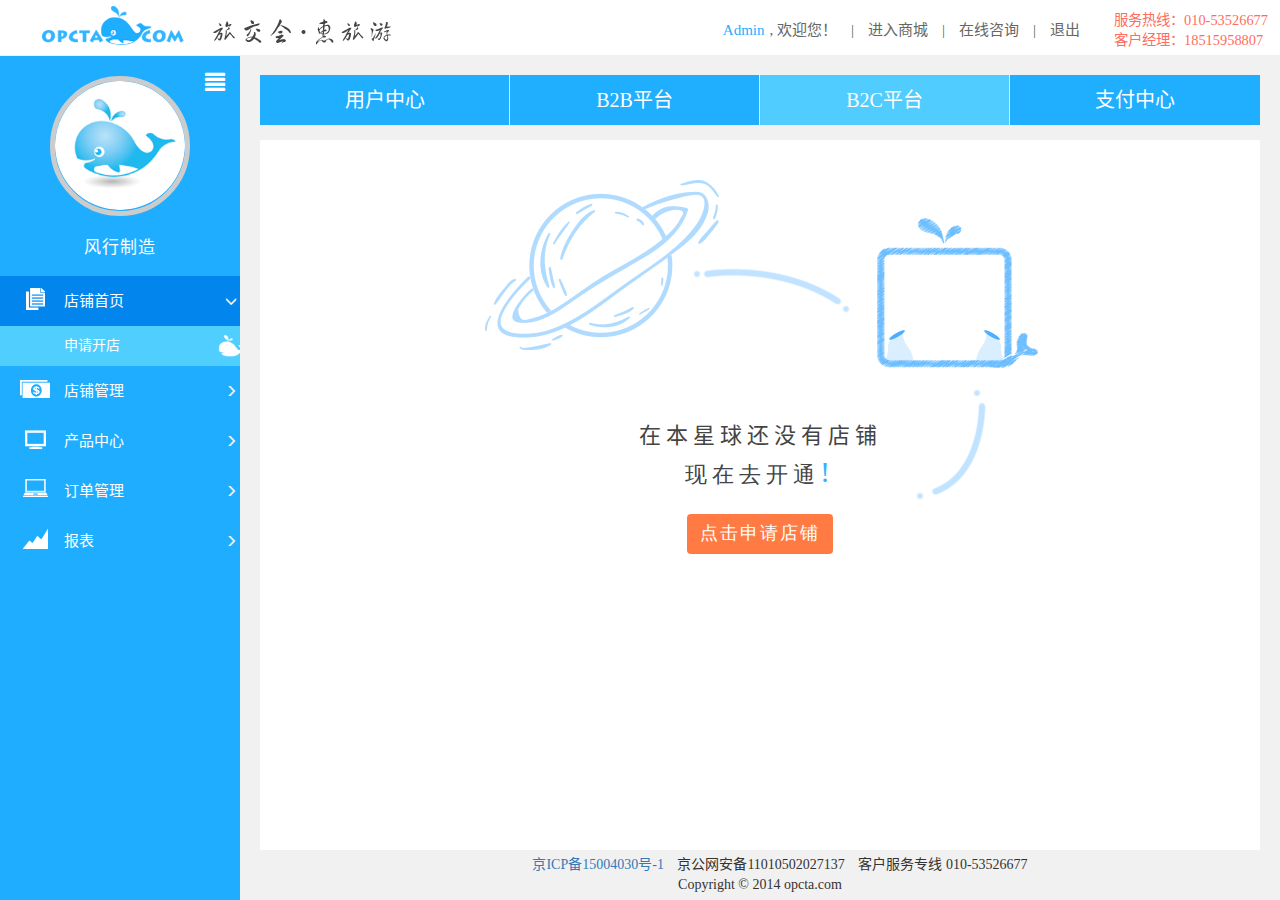
<file: b2c-back/index.html>
<!DOCTYPE html>
<html lang="zh-CN">

<head>
    <meta charset="utf-8">
    <meta http-equiv="X-UA-Compatible" content="IE=edge">
    <meta name="viewport" content="width=device-width, initial-scale=1">
    <title>B2C后台管理</title>
    <link rel="stylesheet" href="static/libs/bootstrap/css/bootstrap.css">
    <link rel="stylesheet" href="static/css/sidebar.css">
    <!--[if lt IE 9]>
      <script src="//cdn.bootcss.com/html5shiv/3.7.2/html5shiv.min.js"></script>
      <script src="//cdn.bootcss.com/respond.js/1.4.2/respond.min.js"></script>
    <![endif]-->
</head>

<body>
    <div class="header">
        <div class="topbar row">
            <div class="col-md-4 site-logo">
                <a href="#" class="logo"></a>
            </div>
            <div class="col-md-8 user-info">
                <ul>
                    <li><span>Admin</span>, 欢迎您！</li>
                    <li>|</li>
                    <li><a href="javascript:;">进入商城</a></li>
                    <li>|</li>
                    <li><a href="javascript:;" id="on_line">在线咨询</a></li>
                    <li>|</li>
                    <li><a href="javascript:;">退出</a></li>
                    <li class="service-line">
                        <p>服务热线：010-53526677</p>
                        <p>客户经理：18515958807</p>
                    </li>
                </ul>
            </div>
        </div>
        <div class="tabbar-wrap">
            <div class="tabbar row">
                <a href="#" class="col-xs-12 col-sm-3 col-md-3 user_center">
                用户中心
                <span></span>
              </a>
                <a href="#" class="col-xs-12 col-sm-3 col-md-3 b2b">
                B2B平台
                 <span></span>   
              </a>
                <a href="#" class="col-xs-12 col-sm-3 col-md-3 b2c active">B2C平台
                <span></span>
              </a>
                <a href="#" class="col-xs-12 col-sm-3 col-md-3 pay_center">
                支付中心
              </a>
            </div>
        </div>
    </div>
    <div class="siderbar">
        <div class="siderbar-head">
            <div class="head-logo">
                <img src="static/images/head.png" />
            </div>
            <span>风行制造</span>
        </div>
        <div class="panel-group" id="accordion">
            <div class="panel">
                <div class="panel-heading">
                    <h4 class="panel-title active">
                    <a href="#collapse1" data-toggle="collapse" data-parent="#accordion">
                        <i class="glyphicon"></i>
                        店铺首页
                         <span class="glyphicon glyphicon-menu-right">
                         </span>
                      </a>
                  </h4>
                </div>
                <div id="collapse1" class="panel-collapse in">
                    <div class="panel-body active">
                        <a href="store/no-store.html" target="content">申请开店
                        <span></span>
                        </a>
                    </div>
                </div>
            </div>
            <div class="panel">
                <div class="panel-heading">
                    <h4 class="panel-title">
                  <a href="#collapse4" data-toggle="collapse" data-parent="#accordion">
                  <i class="glyphicon platform_coupon"></i>
                    店铺管理
                  <span class="glyphicon glyphicon-menu-right"></span>                      
                  </a>
                </h4>
                </div>
                <div id="collapse4" class="panel-collapse collapse">
                    <div class="panel-body">
                        <a href="store/home-manage.html" target="content">首页管理<span></span></a>
                    </div>
                    <div class="panel-body">
                        <a href="store/store-info.html" target="content">店铺信息<span></span></a>
                    </div>
                    <div class="panel-body">
                        <a href="store/market_manage.html" target="content">门市管理<span></span></a>
                    </div>
                    <div class="panel-body">
                        <a href="store/market_employee.html" target="content">顾问管理<span></span></a>
                    </div>
                </div>
            </div>
            <div class="panel">
                <div class="panel-heading">
                    <h4 class="panel-title">
                  <a href="#collapse2" data-toggle="collapse" data-parent="#accordion">
                  <i class="glyphicon product_center"></i>
                    产品中心
                  <span class="glyphicon glyphicon-menu-right"></span>
                  </a>
                </h4>
                </div>
                <div id="collapse2" class="panel-collapse collapse">
                    <div class="panel-body">
                        <a href="product/onekey-agent.html" target="content">一键代理
                       <span></span>
                      </a>
                    </div>
                    <div class="panel-body">
                        <a href="product/product-manage.html" target="content">
                        产品管理
                        <span></span>
                        </a>
                    </div>
                    <div class="panel-body">
                        <a href="product/platform-recommend.html" target="content">平台推荐
                        <span></span>
                        </a>
                    </div>
                </div>
            </div>
            <div class="panel">
                <div class="panel-heading">
                    <h4 class="panel-title">
                  <a href="#collapse3" data-toggle="collapse" data-parent="#accordion">
                  <i class="glyphicon platform_manager"></i>
                    订单管理 
                  <span class="glyphicon glyphicon-menu-right"></span>                     
                  </a>
                </h4>
                </div>
                <div id="collapse3" class="panel-collapse collapse">
                    <div class="panel-body">
                        <a href="order/order-list.html" target="content">订单中心<span></span></a>
                    </div>
                    <div class="panel-body">
                        <a href="order/order-refund.html" target="content">订单退款<span></span></a>
                    </div>
                    <div class="panel-body">
                        <a href="order/order-complaint.html" target="content">订单投诉<span></span></a>
                    </div>
                </div>
            </div>
           
            <div class="panel">
                <div class="panel-heading">
                    <h4 class="panel-title">
                  <a href="#collapse5" data-toggle="collapse" data-parent="#accordion">
                  <i class="glyphicon platform_report"></i>
                    报表
                  <span class="glyphicon glyphicon-menu-right"></span>                      
                  </a>
                </h4>
                </div>
                <div id="collapse5" class="panel-collapse collapse">
                    <div class="panel-body">
                        <a href="report/finance-refund.html" target="content">财务统计<span></span></a>
                    </div>
                    <div class="panel-body">
                        <a href="../order/settle/settle_list" target="content">优惠补贴<span></span>
                        </a>
                    </div>
                </div>
            </div>
        </div>
        <div class="toggle-stop">
            <span class="glyphicon glyphicon-align-justify stop"></span>
        </div>
    </div>
    <div class="qqbox-layer">
            <div class="qqbox">
                <i></i>
                <b>在<br>线<br>咨<br>询</b>
                <ul class="select_qq">
                    <li id="qq1"><a>华东</a></li>
                    <li id="qq2"><a>华中</a></li>
                    <li id="qq3"><a>华北</a></li>
                    <li id="qq4"><a>东北</a></li>
                    <li id="qq5"><a>西北</a></li>
                    <li id="qq6"><a>华南</a></li>
                </ul>
            </div>
    </div>
    <div class="togglebar">
        <div class="toggle-open">
            <span class="glyphicon glyphicon-menu-hamburger open"></span>
        </div>
    </div>
    <div class="main">
        <iframe src="store/no-store.html" name="content" frameborder="0" width="100%" height="100%" scrolling="yes">
        </iframe>
    </div>
    <div class="footer">
        <ul>
            <li><a href="#">京ICP备15004030号-1</a></li>
            <li>京公网安备11010502027137</li>
            <li>客户服务专线 010-53526677</li>
        </ul>
        <p>Copyright © 2014 opcta.com</p>
    </div>
    <div id="qq_box"></div>
    <div id="mask" class="mask"></div>
    <script src="static/libs/jquery/jquery.js"></script>
    <script src="static/libs/bootstrap/js/bootstrap.js"></script>
    <script src="static/js/sidebar.js"></script>
    <script>
    function maskShow(){
        $('#mask').show();
    }
    function maskHide(){
        $('#mask').hide();
    }
    </script>
</body>

</html>
</file>
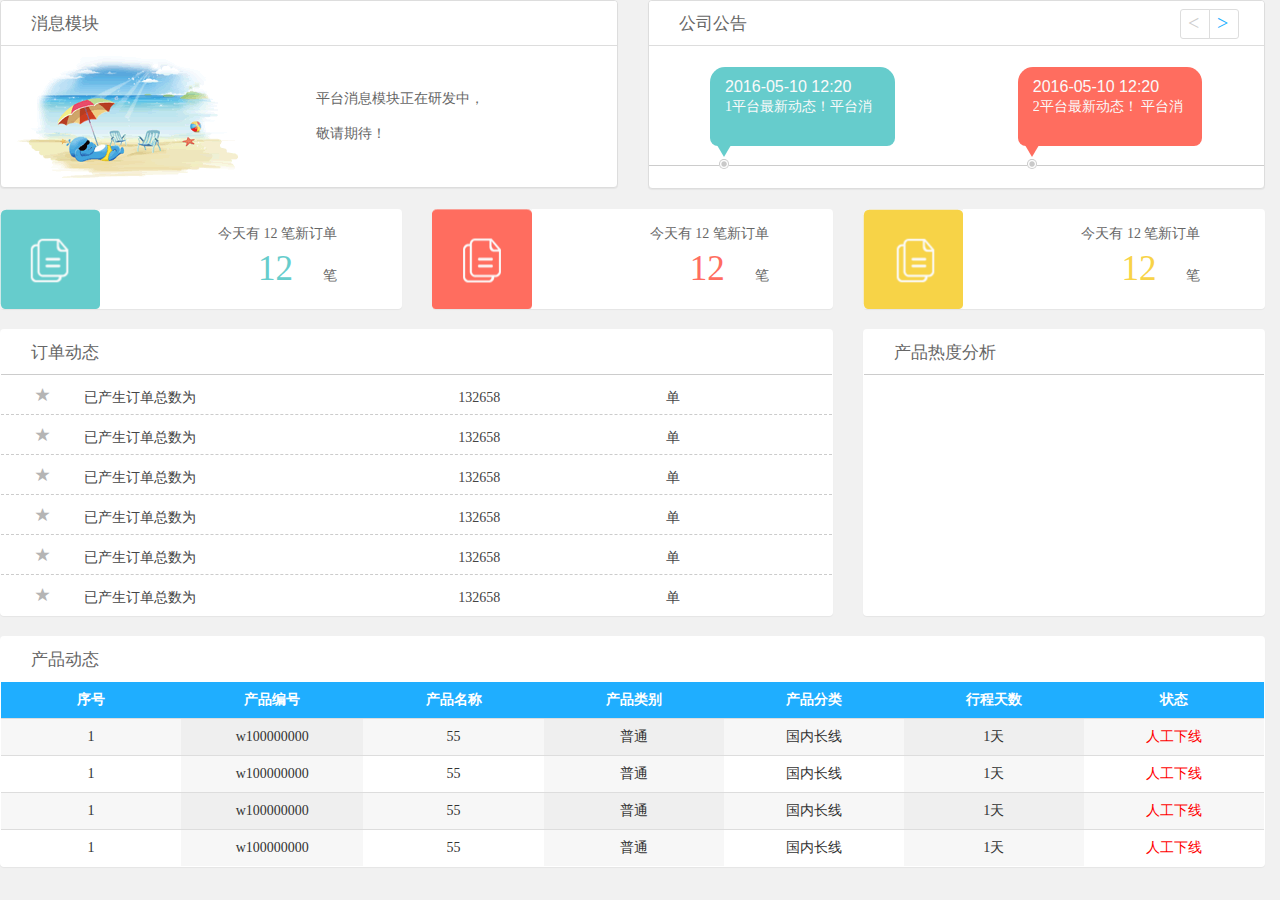
<file: manage_home.html>
<!DOCTYPE html>
<html lang="en">
<head>
	<meta charset="UTF-8">
	<title>Manager-Home</title>
	<link rel="stylesheet" href="css/bootstrap.min.css">
	<link rel="stylesheet" href="css/manage_home.css">
</head>
<body>
	<div class="dynamic-page">
		<div class="row">
			<div class="col-xs-12 col-md-6">
				<div class="panel panel-default">
					<div class="panel-heading title">
						<h2>消息模块</h2>
					</div>
					<div class="panel-body news-module">
						<div class="row no-padding">
							<div class="col-xs-6 col-md-6 pic">
								<img src="images/news.gif" alt="">
							</div>
							<div class="col-xs-6 col-md-6 txt">
								<p>平台消息模块正在研发中，</p>
								<p>敬请期待！</p>
							</div>
					</div>
					</div>
				</div>
			</div>
			<div class="col-xs-12 col-md-6">
				<div class="panel panel-default">
					<div class="panel-heading title clearfix">
						<h2 class="fl">公司公告</h2>
						<div class="flip-btn fr">				
							 <ul class="pagination pagination-sm">
							    <li class="disabled">
							      <a href="javascript:;" id="prev" aria-label="Previous">
							        <span aria-hidden="true">&lt;</span>
							      </a>
							    </li>
							    <li>
							      <a href="javascript:;" id="next" aria-label="Next">
							        <span aria-hidden="true">&gt;</span>
							      </a>
							    </li>
							  </ul>					
						</div>
					</div>
					<div class="panel-body notice-module">					
					  <div class="carousel-inner" role="listbox">
					  <div class="item-list">
						    <div class="item active">		
						       <div class="popover top dynamic-fir blue">
							       <div class="arrow"></div>
							       <div class="popover-content">
								       <span>2016-05-10
										12:20</span>	
								       	<p>1平台最新动态！平台消息模块正在研发中
								       	平台消息模块正在研发中
								       	平台消息模块正在研发中
								       	平台消息模块正在研发中
								       	平台消息模块正在研发中
								       	平台消息模块正在研发中</p>
							       	</div>
						       </div>
						       <div class="popover top dynamic-sec red">
							       <div class="arrow"></div>
							       <div class="popover-content">
								       <span>2016-05-10
										12:20</span>	
								       	<p>2平台最新动态！
								       	平台消息模块正在研发中
								       	平台消息模块正在研发中
								       	平台消息模块正在研发中</p>
							       	</div>
						       </div>
						       <div class="underline">
						       		<span class="fir"><i class="dot"></i></span>
						       		<span class="sec"><i class="dot"></i></span>  
						       </div>
						    </div>
						    <div class="item">
						      <div class="popover top dynamic-fir blue">
							       <div class="arrow"></div>
							       <div class="popover-content">
								       <span>2016-05-10
										12:20</span>	
								       	<p>3平台最新动态！
								       	平台消息模块正在研发中
								       	平台消息模块正在研发中
								       	</p>
							       	</div>
						       </div>
						       <div class="popover top dynamic-sec red">
							       <div class="arrow"></div>
							       <div class="popover-content">
								       <span>2016-05-10
										12:20</span>	
								       	<p>4平台最新动态！
								       	平台消息模块正在研发中
								       	平台消息模块正在研发中</p>
							       	</div>
						       </div>
						       <div class="underline">
						       		<span class="fir"><i class="dot"></i></span>
						       		<span class="sec"><i class="dot"></i></span>  
						       </div>
							</div>
							 <div class="item">
						      <div class="popover top dynamic-fir blue">
							       <div class="arrow"></div>
							       <div class="popover-content">
								       <span>2016-05-10
										12:20</span>	
								       	<p>5平台最新动态！
								       	平台消息模块正在研发中
								       	平台消息模块正在研发中</p>
							       	</div>
						       </div>
						       <div class="popover top dynamic-sec red">
							       <div class="arrow"></div>
							       <div class="popover-content">
								       <span>2016-05-10
										12:20</span>	
								       	<p>6平台最新动态！
								       	平台消息模块正在研发中
								       	平台消息模块正在研发中
								       	</p>
							       	</div>
						       </div>
						       <div class="underline">
						       		<span class="fir"><i class="dot"></i></span>
						       		<span class="sec"><i class="dot"></i></span>  
						       </div>
							</div>
						</div>
					  </div>
					</div>
				</div>
			</div>
		</div>
		<div class="row order">
			<div class="col-xs-12 col-sm-6 col-md-4">
				<a href="javascript:;" class="panel order-new">
					<div class="row">
						<div class="col-xs-4 col-md-4">
							<p class="icon"></p>
						</div>
						<div class="col-xs-8 col-md-8">
							<p class="info">
								<span>今天有  12  笔新订单</span>
								<span class="num"><em>12</em>笔</span>
							</p>
						</div>
					</div>
				</a>
			</div>
			<div class="col-xs-12 col-sm-6 col-md-4">
				<a href="javascript:;" class="panel order-back">
					<div class="row">
						<div class="col-xs-4 col-md-4">
							<p class="icon"></p>
						</div>
						<div class="col-xs-8 col-md-8">
							<p class="info">
								<span>今天有  12  笔新订单</span>
								<span class="num"><em>12</em>笔</span>
							</p>
						</div>
					</div>
				</a>
			</div>
			<div class="col-xs-12 col-sm-6 col-md-4">
				<a href="javascript:;" class="panel order-frozen">
					<div class="row">
						<div class="col-xs-4 col-md-4">
							<p class="icon"></p>
						</div>
						<div class="col-xs-8 col-md-8">
							<p class="info">
								<span>今天有  12  笔新订单</span>
								<span class="num"><em>12</em>笔</span>
							</p>
						</div>
					</div>
				</a>
			</div>
		</div>
		<div class="row">
			<div class="col-sm-8 col-md-8">
				<div class="panel panel-defalut">
					<div class="panel-heading title">
						<h2>订单动态</h2>
					</div>
					<div class="panel-body order-trends">
						<ul class="order-total clearfix">
						<li class="star">
							<span class="glyphicon glyphicon-star"></span>
						</li>
						<li class="txt"><a href="#">已产生订单总数为</a></li>
						<li class="num"><a href="#">132658</a></li>
						<li class="unit"><a href="#">单</a></li>
						</ul>
						<ul class="back-total clearfix">
							<li class="star">
								<span class="glyphicon glyphicon-star"></span>
							</li>
							<li class="txt"><a href="#">已产生订单总数为</a></li>
							<li class="num"><a href="#">132658</a></li>
							<li class="unit"><a href="#">单</a></li>
						</ul>
						<ul class="cancel-total clearfix">
							<li class="star">
								<span class="glyphicon glyphicon-star"></span>
							</li>
							<li class="txt"><a href="#">已产生订单总数为</a></li>
							<li class="num"><a href="#">132658</a></li>
							<li class="unit"><a href="#">单</a></li>
						</ul>
						<ul class="complaint-total clearfix">
							<li class="star">
								<span class="glyphicon glyphicon-star"></span>
							</li>
							<li class="txt"><a href="#">已产生订单总数为</a></li>
							<li class="num"><a href="#">132658</a></li>
							<li class="unit"><a href="#">单</a></li>
						</ul>
						<ul class="valid-total clearfix">
							<li class="star">
								<span class="glyphicon glyphicon-star"></span>
							</li>
							<li class="txt"><a href="#">已产生订单总数为</a></li>
							<li class="num"><a href="#">132658</a></li>
							<li class="unit"><a href="#">单</a></li>
						</ul>
						<ul class="limited-total clearfix">
							<li class="star">
								<span class="glyphicon glyphicon-star"></span>
							</li>
							<li class="txt"><a href="#">已产生订单总数为</a></li>
							<li class="num"><a href="#">132658</a></li>
							<li class="unit"><a href="#">单</a></li>
						</ul>
					</div>
				</div>
			</div>
			<div class="col-sm-4 col-md-4">
				<div class="panel panel-defalut">
					<div class="panel-heading title">
						<h2>产品热度分析</h2>
					</div>
					<div class="panel-body pie-chart">
						<div id="pie" style="min-width: 240px; height: 240px;  margin: 0 auto"></div>
					</div>
				</div>
			</div>
		</div>
		<div class="row ">
			<div class="col-md-12">
				<div class="panel product-dynamic">
					<div class="panel-heading title no-border">
						<h2>产品动态</h2>
					</div>
					<div class="panel-body">
						<table class="table table-striped table-hover">
							<thead>
							<tr>
								<th>序号</th>
								<th>产品编号</th>
								<th>产品名称</th>
								<th>产品类别</th>
								<th>产品分类</th>
								<th>行程天数</th>
								<th>状态</th>
							</tr>
							</thead>
							<tbody>
							<tr>
								<td>1</td>
								<td>w100000000</td>
								<td>55</td>
								<td>普通</td>
								<td>国内长线</td>
								<td>1天</td>
								<td class="state">人工下线</td>
							</tr>
							<tr>
								<td>1</td>
								<td>w100000000</td>
								<td>55</td>
								<td>普通</td>
								<td>国内长线</td>
								<td>1天</td>
								<td class="state">人工下线</td>
							</tr>
							<tr>
								<td>1</td>
								<td>w100000000</td>
								<td>55</td>
								<td>普通</td>
								<td>国内长线</td>
								<td>1天</td>
								<td class="state">人工下线</td>
							</tr>
							<tr>
								<td>1</td>
								<td>w100000000</td>
								<td>55</td>
								<td>普通</td>
								<td>国内长线</td>
								<td>1天</td>
								<td class="state">人工下线</td>
							</tr>
							</tbody>
						</table>
					</div>
				</div>		
			</div>
		</div>
	</div>
	<script src="js/jquery.js"></script>
	<script src="js/bootstrap.min.js"></script>
	<script src="http://cdn.hcharts.cn/highcharts/highcharts.js"></script>
	<script type="text/javascript" src="js/chart-data.js"></script>
	<script>
		$('.popover').click(function(){
			var title='公司公告';
			var content=$(this).find('.popover-content').html();
			try{
				$('.modal-title,.modal-body',window.parent.document).html('');
				$('.modal-title',window.parent.document).append(title);
				$('.modal-body',window.parent.document).append(content);
				window.parent.modal();
			}catch(e){
				console.log(e)
			}	
		 })
		var len=$('.carousel-inner .item').length-1;
		var num=0;
		var speed=1000;
		function slide(){
			$('.carousel-inner .item-list').animate({'marginLeft':-num*100+'%'},speed)
		}
		$('#next').click(function(){
			if(num>=len){
				$(this).parent().addClass('disabled')
			}else{
				$('#prev').parent().removeClass('disabled')
				num++
				slide()
			}
		})
		$('#prev').click(function(){
			if(num<=0){
				$(this).parent().addClass('disabled')		
			}else{
				$('#next').parent().removeClass('disabled')
				num--
				slide()	
			}
		})
	</script>
</body>
</html>
</file>
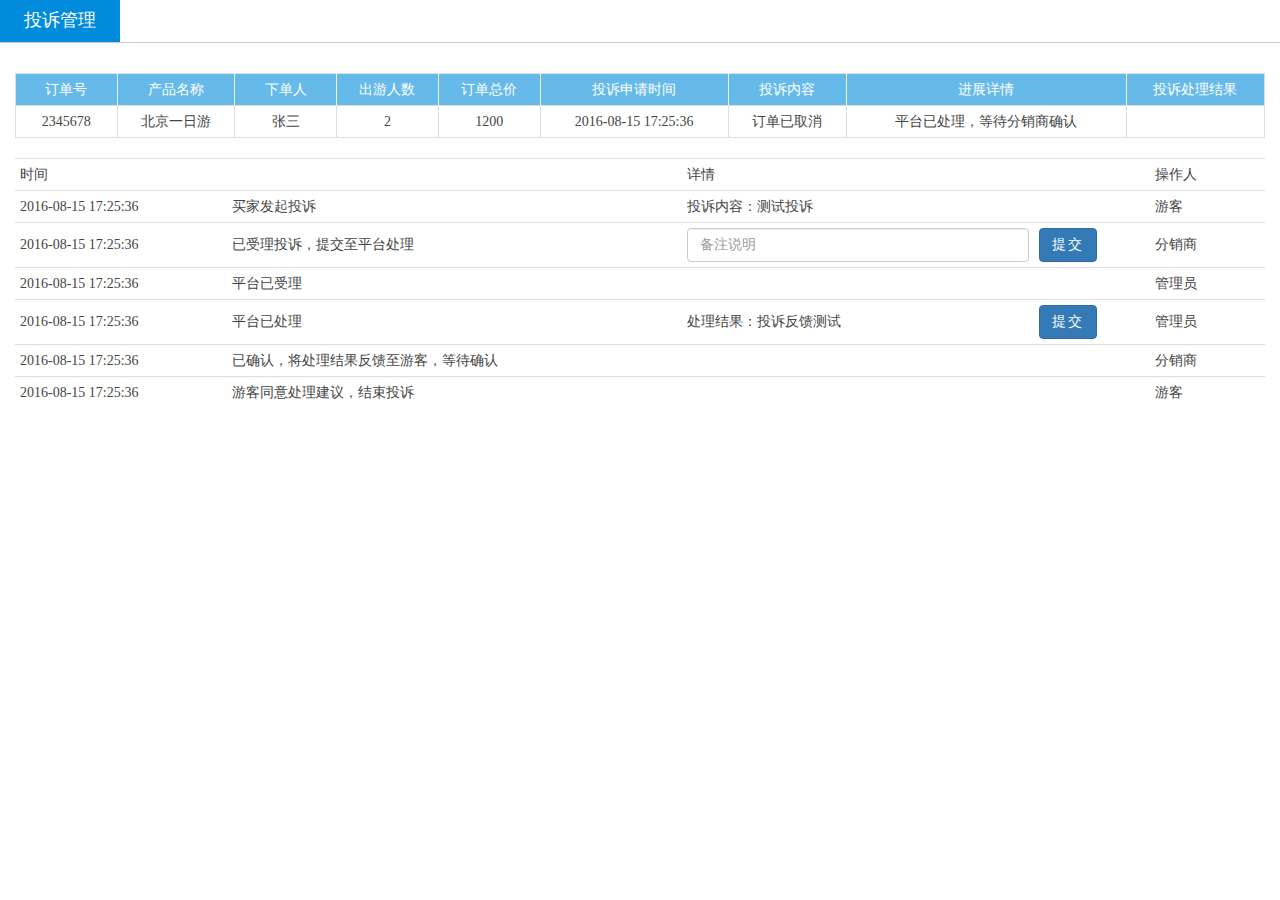
<file: b2c-back/order/complaint-handle.html>
<!DOCTYPE html>
<html lang="en">

<head>
    <meta charset="UTF-8">
    <title>complaint-handle</title>
    <link rel="stylesheet" href="../static/libs/bootstrap/css/bootstrap.css">
    <link rel="stylesheet" href="../static/css/main.css">
</head>

<body>
    <div class="page-title">
        <h2>投诉管理</h2>
    </div>
    <div class="container-fluid refund">
        <table class="table table-hover table-stripe table-condensed table-bordered">
            <thead>
                <tr>
                    <th>订单号</th>
                    <th>产品名称</th>
                    <th>下单人</th>
                    <th>出游人数</th>
                    <th>订单总价</th>
                    <th>投诉申请时间</th>
                    <th>投诉内容</th>
                    <th>进展详情</th>
                    <th>投诉处理结果</th>
                </tr>
            </thead>
            <tbody>
                <tr>
                    <td>2345678</td>
                    <td>北京一日游</td>
                    <td>张三</td>
                    <td>2</td>
                    <td>1200</td>
                    <td>2016-08-15 17:25:36</td>
                    <td>订单已取消</td>
                    <td>平台已处理，等待分销商确认</td>
                    <td></td>
                </tr>
            </tbody>
        </table>
        <table class="table table-condensed table-left">
            <tbody>
                <tr>
                    <td>时间</td>
                    <td></td>
                    <td>详情</td>
                    <td></td>
                    <td>操作人</td>
                </tr>
                <tr>
                    <td>2016-08-15 17:25:36</td>
                    <td>买家发起投诉</td>
                    <td>投诉内容：测试投诉</td>
                    <td></td>
                    <td>游客</td>
                </tr>
                 <tr>
                    <td>2016-08-15 17:25:36</td>
                    <td>已受理投诉，提交至平台处理</td>
                    <td><input type="text" class="form-control" placeholder="备注说明"></td>
                    <td><button class="btn btn-primary">提交</button></td>
                    <td>分销商</td>
                </tr>
                <tr>
                    <td>2016-08-15 17:25:36</td>
                    <td>平台已受理</td>
                    <td></td>
                    <td></td>
                    <td>管理员</td>
                </tr>
                <tr>
                    <td>2016-08-15 17:25:36</td>
                    <td>平台已处理</td>
                    <td>处理结果：投诉反馈测试</td>
                    <td><button class="btn btn-primary">提交</button></td>
                    <td>管理员</td>
                </tr>
                <tr>
                    <td>2016-08-15 17:25:36</td>
                    <td>已确认，将处理结果反馈至游客，等待确认</td>
                    <td></td>
                    <td></td>
                    <td>分销商</td>
                </tr>
                <tr>
                    <td>2016-08-15 17:25:36</td>
                    <td>游客同意处理建议，结束投诉</td>
                    <td></td>
                    <td></td>
                    <td>游客</td>
                </tr> 
            </tbody>
        </table>
    </div>
</body>

</html>
</file>
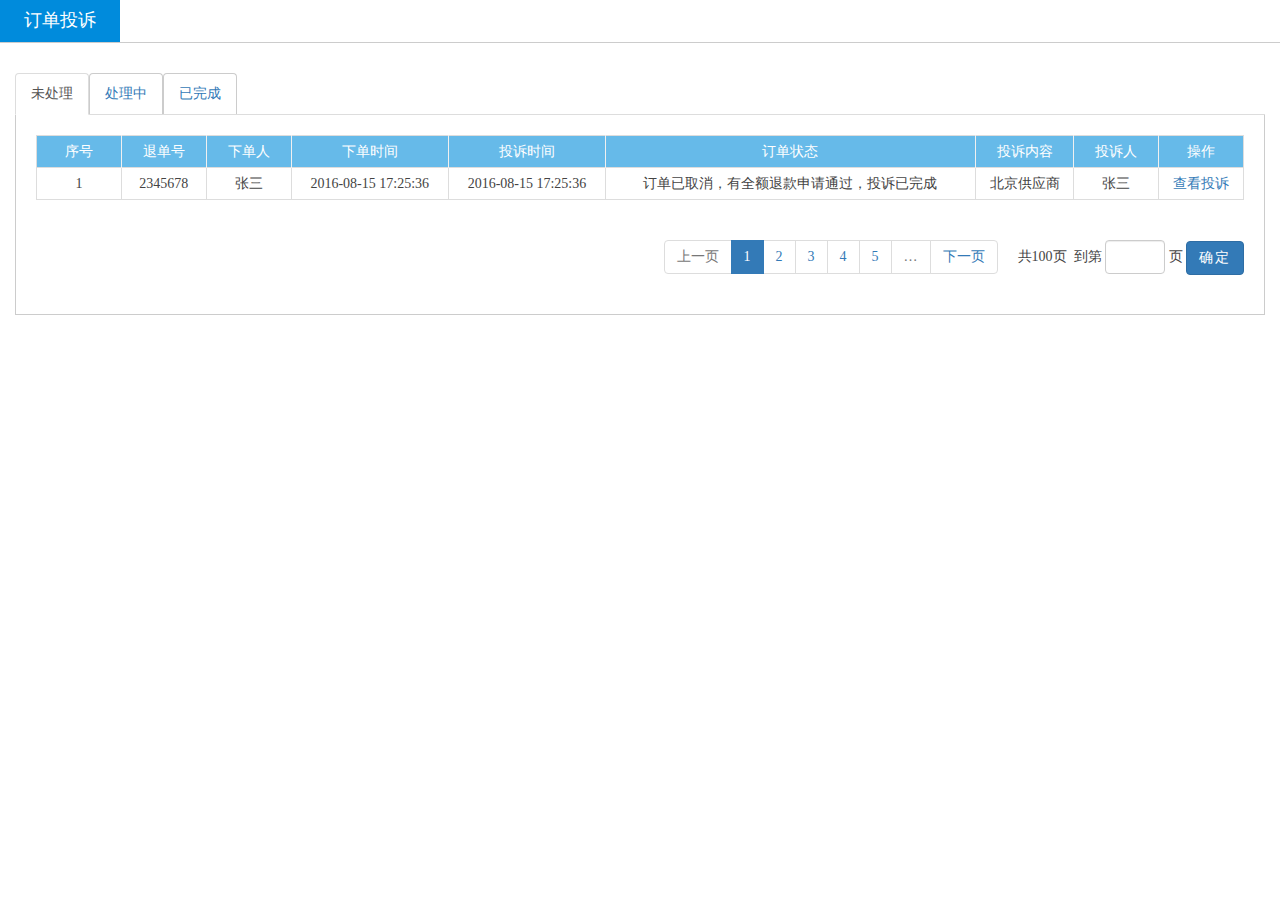
<file: b2c-back/order/order-complaint.html>
<!DOCTYPE html>
<html lang="en">

<head>
    <meta charset="UTF-8">
    <title>order-complaint</title>
    <link rel="stylesheet" href="../static/libs/bootstrap/css/bootstrap.css">
    <link rel="stylesheet" href="../static/css/main.css">
</head>

<body>
    <div class="page-title">
        <h2>订单投诉</h2>
    </div>
    <div class="container-fluid refund">
        <ul id="myTab" class="nav nav-tabs">
            <li class="active">
                <a href="#untreated" data-toggle="tab">未处理</a>
            </li>
            <li class="">
                <a href="#in-treatment" data-toggle="tab">处理中</a>
            </li>
            <li class="">
                <a href="#completed" data-toggle="tab">已完成</a>
            </li>
        </ul>
        <div id="myTabContent" class="tab-content tab-border">
            <div class="tab-pane fade in active" id="untreated">
                <table class="table table-hover table-stripe table-condensed table-bordered">
                    <thead>
                        <tr>
                            <th>序号</th>
                            <th>退单号</th>
                            <th>下单人</th>
                            <th>下单时间</th>
                            <th>投诉时间</th>
                            <th>订单状态</th>
                            <th>投诉内容</th>
                            <th>投诉人</th>
                            <th>操作</th>
                        </tr>
                    </thead>
                    <tbody>
                        <tr>
                            <td>1</td>
                            <td>2345678</td>
                            <td>张三</td>
                            <td>2016-08-15 17:25:36</td>
                            <td>2016-08-15 17:25:36</td>
                            <td>订单已取消，有全额退款申请通过，投诉已完成</td>
                            <td>北京供应商</td>
                            <td>张三</td>
                            <td><a href="complaint-handle.html">查看投诉</a></td>
                        </tr>
                    </tbody>
                </table>
                <div class="pagebar clearfix">
                    <div class="pull-right">
                        <ul class="pagination">
                            <li class="disabled"><a href="#">上一页</a></li>
                            <li class="active"><a href="#">1</a></li>
                            <li><a href="#">2</a></li>
                            <li><a href="#">3</a></li>
                            <li><a href="#">4</a></li>
                            <li><a href="#">5</a></li>
                            <li class="disabled"><span>…</span></li>
                            <li><a href="#">下一页</a></li>
                        </ul>
                        <ul class="page-jump">
                            <li><span>共100页 &nbsp;到第</span></li>
                            <li>
                                <input type="text" class="form-control">&nbsp;页</li>
                            <li>
                                <button class="btn btn-primary">确定</button>
                            </li>
                        </ul>
                    </div>
                </div>
            </div>
            <div class="tab-pane fade in" id="in-treatment">
                <table class="table table-hover table-stripe table-condensed table-bordered">
                    <thead>
                        <tr>
                            <th>序号</th>
                            <th>退单号</th>
                            <th>下单人</th>
                            <th>下单时间</th>
                            <th>投诉时间</th>
                            <th>订单状态</th>
                            <th>投诉内容</th>
                            <th>投诉人</th>
                            <th>操作</th>
                        </tr>
                    </thead>
                    <tbody>
                        <tr>
                            <td>1</td>
                            <td>2345678</td>
                            <td>张三</td>
                            <td>2016-08-15 17:25:36</td>
                            <td>2016-08-15 17:25:36</td>
                            <td>订单已取消，有全额退款申请通过，投诉已完成</td>
                            <td>北京供应商</td>
                            <td>张三</td>
                            <td><a href="complaint-handle.html">查看投诉</a></td>
                        </tr>
                    </tbody>
                </table>
                <div class="pagebar clearfix">
                    <div class="pull-right">
                        <ul class="pagination">
                            <li class="disabled"><a href="#">上一页</a></li>
                            <li class="active"><a href="#">1</a></li>
                            <li><a href="#">2</a></li>
                            <li><a href="#">3</a></li>
                            <li><a href="#">4</a></li>
                            <li><a href="#">5</a></li>
                            <li class="disabled"><span>…</span></li>
                            <li><a href="#">下一页</a></li>
                        </ul>
                        <ul class="page-jump">
                            <li><span>共100页 &nbsp;到第</span></li>
                            <li>
                                <input type="text" class="form-control">&nbsp;页</li>
                            <li>
                                <button class="btn btn-primary">确定</button>
                            </li>
                        </ul>
                    </div>
                </div>
            </div>
            <div class="tab-pane fade in" id="completed">
                <table class="table table-hover table-stripe  table-condensed table-bordered">
                    <thead>
                        <tr>
                            <th>序号</th>
                            <th>退单号</th>
                            <th>下单人</th>
                            <th>下单时间</th>
                            <th>投诉时间</th>
                            <th>订单状态</th>
                            <th>投诉内容</th>
                            <th>投诉人</th>
                            <th>操作</th>
                        </tr>
                    </thead>
                    <tbody>
                        <tr>
                            <td>1</td>
                            <td>2345678</td>
                            <td>张三</td>
                            <td>2016-08-15 17:25:36</td>
                            <td>2016-08-15 17:25:36</td>
                            <td>订单已取消，有全额退款申请通过，投诉已完成</td>
                            <td>北京供应商</td>
                            <td>张三</td>
                            <td><a href="complaint-handle.html">查看投诉</a></td>
                        </tr>
                    </tbody>
                </table>
                <div class="pagebar clearfix">
                    <div class="pull-right">
                        <ul class="pagination">
                            <li class="disabled"><a href="#">上一页</a></li>
                            <li class="active"><a href="#">1</a></li>
                            <li><a href="#">2</a></li>
                            <li><a href="#">3</a></li>
                            <li><a href="#">4</a></li>
                            <li><a href="#">5</a></li>
                            <li class="disabled"><span>…</span></li>
                            <li><a href="#">下一页</a></li>
                        </ul>
                        <ul class="page-jump">
                            <li><span>共100页 &nbsp;到第</span></li>
                            <li>
                                <input type="text" class="form-control">&nbsp;页</li>
                            <li>
                                <button class="btn btn-primary">确定</button>
                            </li>
                        </ul>
                    </div>
                </div>
            </div>
        </div>
    </div>
    <script src="../static/libs/jquery/jquery.js"></script>
    <script src="../static/libs/bootstrap/js/bootstrap.js"></script>
</body>

</html>
</file>
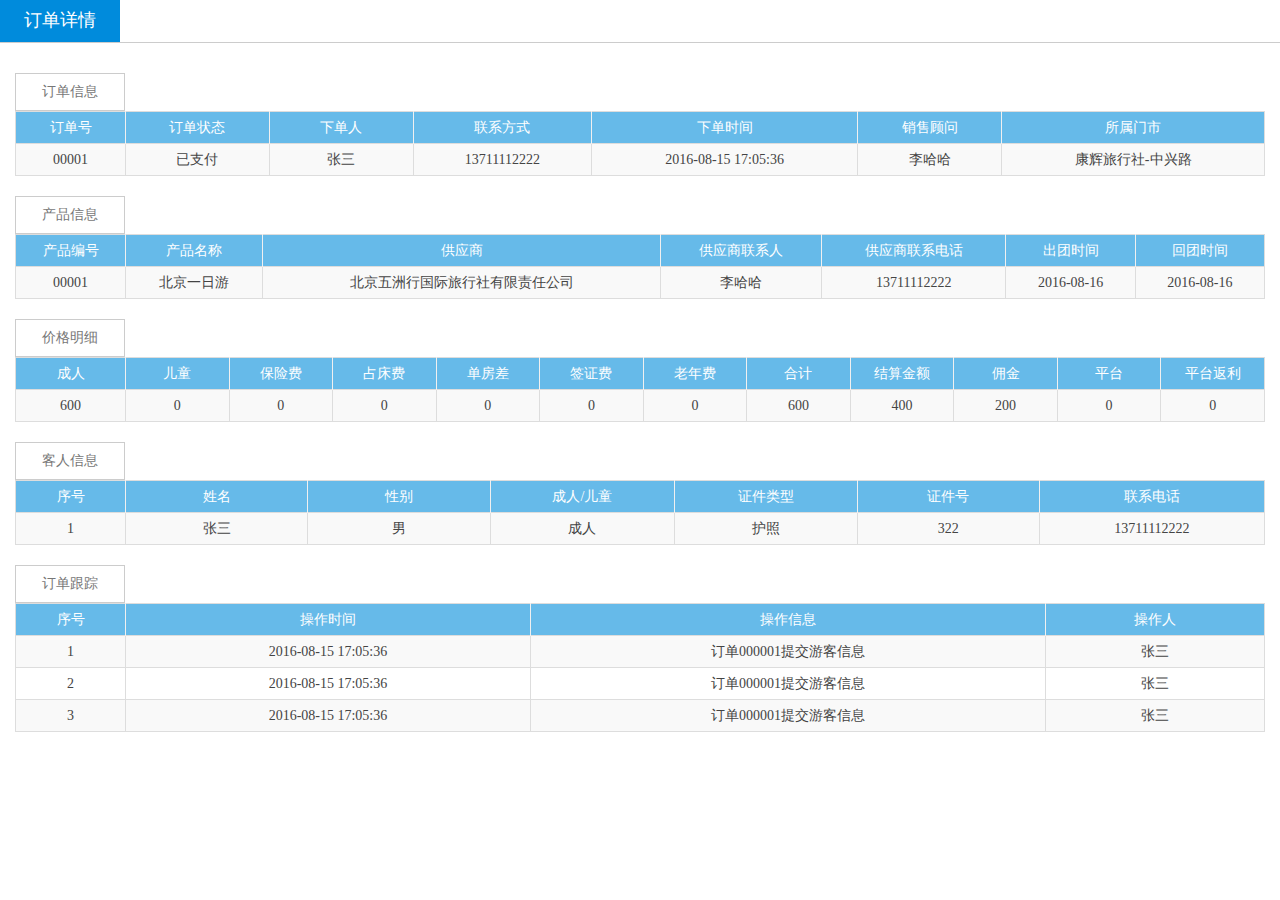
<file: b2c-back/order/order-detail.html>
<!DOCTYPE html>
<html lang="en">

<head>
    <meta charset="UTF-8">
    <title>order-center</title>
    <link rel="stylesheet" href="../static/libs/bootstrap/css/bootstrap.css">
    <link rel="stylesheet" href="../static/css/main.css">
</head>

<body>
    <div class="page-title">
        <h2>订单详情</h2>
    </div>
    <div class="container-fluid detail">
        <div class="order-tab-content">
            <table class="table table-hover table-striped table-condensed table-bordered">
                <caption>订单信息</caption>
                <thead>
                    <tr>
                        <th>订单号</th>
                        <th>订单状态</th>
                        <th>下单人</th>
                        <th>联系方式</th>
                        <th>下单时间</th>
                        <th>销售顾问</th>
                        <th>所属门市</th>
                    </tr>
                </thead>
                <tbody>
                    <tr>
                        <td>00001</td>
                        <td>已支付</td>
                        <td>张三</td>
                        <td>13711112222</td>
                        <td>2016-08-15 17:05:36</td>
                        <td>李哈哈</td>
                        <td>康辉旅行社-中兴路</td>
                    </tr>
                </tbody>
            </table>
            <table class="table table-hover table-striped table-condensed table-bordered">
                <caption>产品信息</caption>
                <thead>
                    <tr>
                        <th>产品编号</th>
                        <th>产品名称</th>
                        <th>供应商</th>
                        <th>供应商联系人</th>
                        <th>供应商联系电话</th>
                        <th>出团时间</th>
                        <th>回团时间</th>
                    </tr>
                </thead>
                <tbody>
                    <tr>
                        <td>00001</td>
                        <td>北京一日游</td>
                        <td>北京五洲行国际旅行社有限责任公司</td>
                        <td>李哈哈</td>
                        <td>13711112222</td>
                        <td>2016-08-16</td>
                        <td>2016-08-16</td>
                    </tr>
                </tbody>
            </table>
            <table class="table table-hover table-striped table-condensed table-bordered">
                <caption>价格明细</caption>
                <thead>
                    <tr>
                        <th>成人</th>
                        <th>儿童</th>
                        <th>保险费</th>
                        <th>占床费</th>
                        <th>单房差</th>
                        <th>签证费</th>
                        <th>老年费</th>
                        <th>合计</th>
                        <th>结算金额</th>
                        <th>佣金</th>
                        <th>平台</th>
                        <th>平台返利</th>
                    </tr>
                </thead>
                <tbody>
                    <tr>
                        <td>600</td>
                        <td>0</td>
                        <td>0</td>
                        <td>0</td>
                        <td>0</td>
                        <td>0</td>
                        <td>0</td>
                        <td>600</td>
                        <td>400</td>
                        <td>200</td>
                        <td>0</td>
                        <td>0</td>
                    </tr>
                </tbody>
            </table>
            <table class="table table-hover table-striped table-condensed table-bordered">
                <caption>客人信息</caption>
                <thead>
                    <tr>
                        <th>序号</th>
                        <th>姓名</th>
                        <th>性别</th>
                        <th>成人/儿童</th>
                        <th>证件类型</th>
                        <th>证件号</th>
                        <th>联系电话</th>
                    </tr>
                </thead>
                <tbody>
                    <tr>
                        <td>1</td>
                        <td>张三</td>
                        <td>男</td>
                        <td>成人</td>
                        <td>护照</td>
                        <td>322</td>
                        <td>13711112222</td>
                    </tr>
                </tbody>
            </table>
            <table class="table table-hover table-striped table-condensed table-bordered">
                <caption>订单跟踪</caption>
                <thead>
                    <tr>
                        <th>序号</th>
                        <th>操作时间</th>
                        <th>操作信息</th>
                        <th>操作人</th>
                    </tr>
                </thead>
                <tbody>
                    <tr>
                        <td>1</td>
                        <td>2016-08-15 17:05:36</td>
                        <td>订单000001提交游客信息</td>
                        <td>张三</td>
                    </tr>
                    <tr>
                        <td>2</td>
                        <td>2016-08-15 17:05:36</td>
                        <td>订单000001提交游客信息</td>
                        <td>张三</td>
                    </tr>
                    <tr>
                        <td>3</td>
                        <td>2016-08-15 17:05:36</td>
                        <td>订单000001提交游客信息</td>
                        <td>张三</td>
                    </tr>
                </tbody>
            </table>
        </div>
    </div>
</body>

</html>
</file>
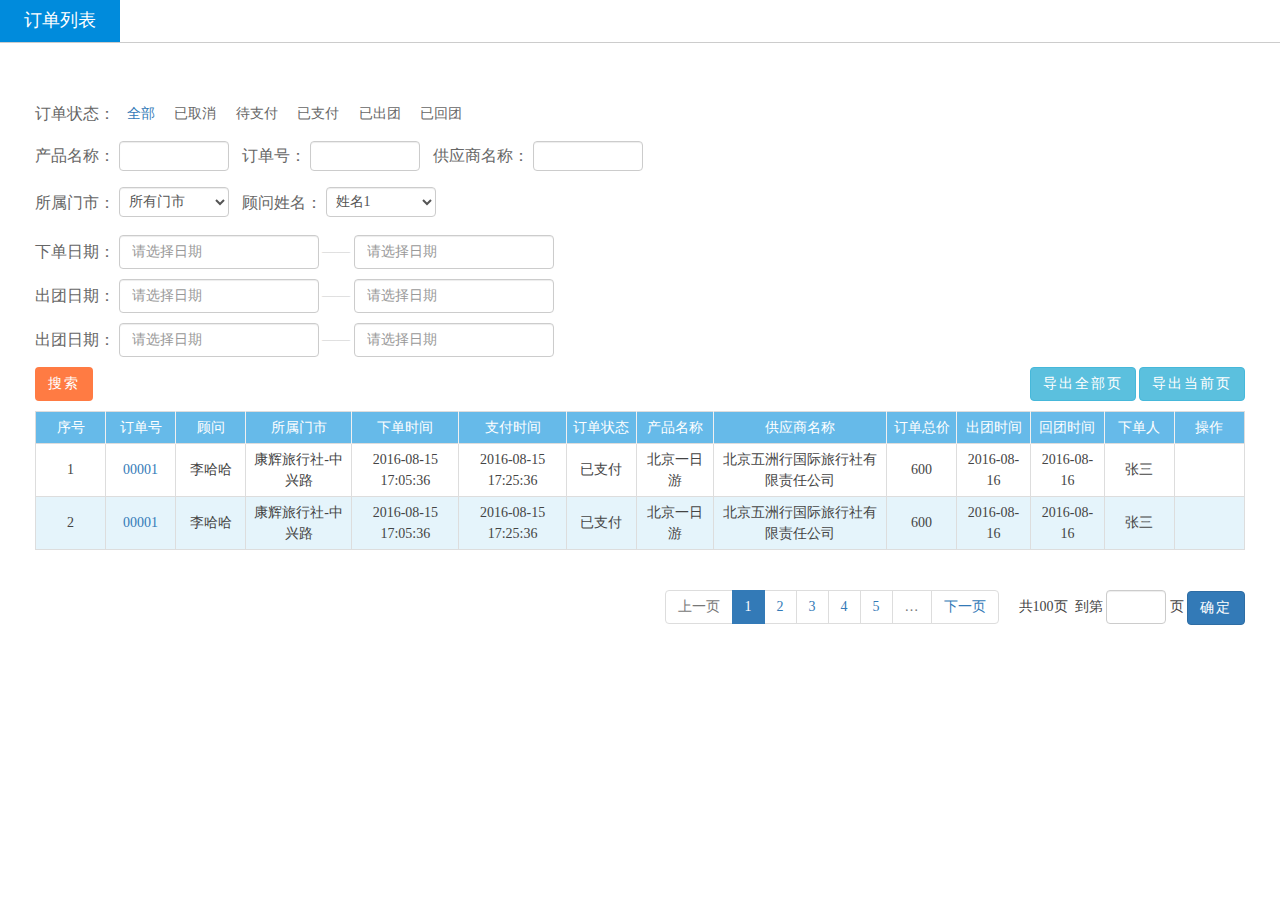
<file: b2c-back/order/order-list.html>
<!DOCTYPE html>
<html lang="en">

<head>
    <meta charset="UTF-8">
    <title>order-list</title>
    <link rel="stylesheet" href="../static/libs/bootstrap/css/bootstrap.css">
    <link rel="stylesheet" href="../static/libs/jquery-ui/flick/jquery-ui.css">
    <link rel="stylesheet" href="../static/css/main.css">
</head>

<body>
    <div class="page-title">
        <h2>订单列表</h2>
    </div>
    <div class="container-fluid order">
        <div class="tab-content">
            <ul class="tab-list">
                <li class="tab-options">
                    <label>订单状态：</label>
                    <ul class="option-list order-state">
                        <li class="active">
                            <a href="javascript:;">全部</a>
                        </li>
                        <li>
                            <a href="javascript:;">已取消</a>
                        </li>
                        <li>
                            <a href="javascript:;">待支付</a>
                        </li>
                        <li>
                            <a href="javascript:;">已支付</a>
                        </li>
                        <li>
                            <a href="javascript:;">已出团</a>
                        </li>
                        <li>
                            <a href="javascript:;">已回团</a>
                        </li>
                    </ul>
                </li>
                <li class="tab-options">
                    <ul class="option-list order-list">
                        <li>
                            <label>产品名称：</label>
                            <input type="text" class="form-control">
                        </li>
                        <li>
                            <label>订单号：</label>
                            <input type="text" class="form-control">
                        </li>
                        <li>
                            <label>供应商名称：</label>
                            <input type="text" class="form-control">
                        </li>
                    </ul>
                </li>
                <li class="tab-options">
                    <ul class="option-list order-list">
                        <li>
                            <label>所属门市：</label>
                            <select class="form-control">
                                <option value="">所有门市</option>
                                <option value="">总部</option>
                                <option value="">门市1</option>
                                <option value="">门市2</option>
                                <option value="">门市3</option>
                            </select>
                        </li>
                        <li>
                            <label>顾问姓名：</label>
                            <select class="form-control">
                                <option value="">姓名1</option>
                                <option value="">姓名2</option>
                                <option value="">姓名3</option>
                            </select>
                        </li>
                    </ul>
                </li>
                <li class="tab-options date">
                    <label>下单日期：</label>
                    <input type="text" class="datepicker form-control" placeholder="请选择日期">
                    <span class="line">——</span>
                    <input type="text" class="datepicker form-control" placeholder="请选择日期">
                </li>
                <li class="tab-options date">
                    <label>出团日期：</label>
                    <input type="text" class="datepicker form-control" placeholder="请选择日期">
                    <span class="line">——</span>
                    <input type="text" class="datepicker form-control" placeholder="请选择日期">
                </li>
                <li class="tab-options date">
                    <label>出团日期：</label>
                    <input type="text" class="datepicker form-control" placeholder="请选择日期">
                    <span class="line">——</span>
                    <input type="text" class="datepicker form-control" placeholder="请选择日期">
                </li>
            </ul>
            <div class="product-operation clearfix">
                <p class="pull-left">
                    <button class="btn btn-main">搜索</button>
                </p>
                <p class="pull-right">
                    <button class="btn btn-info">导出全部页</button>
                    <button class="btn btn-info">导出当前页</button>
                </p>
            </div>
            <table class="table table-hover table-stripe table-condensed table-bordered">
                <thead>
                    <tr>
                        <th>序号</th>
                        <th>订单号</th>
                        <th>顾问</th>
                        <th>所属门市</th>
                        <th>下单时间</th>
                        <th>支付时间</th>
                        <th>订单状态</th>
                        <th>产品名称</th>
                        <th>供应商名称</th>
                        <th>订单总价</th>
                        <th>出团时间</th>
                        <th>回团时间</th>
                        <th>下单人</th>
                        <th>操作</th>
                    </tr>
                </thead>
                <tbody>
                    <tr>
                        <td>1</td>
                        <td><a href="order-detail.html">00001</a></td>
                        <td>李哈哈</td>
                        <td>康辉旅行社-中兴路</td>
                        <td>2016-08-15 17:05:36</td>
                        <td>2016-08-15 17:25:36</td>
                        <td>已支付</td>
                        <td>北京一日游</td>
                        <td>北京五洲行国际旅行社有限责任公司</td>
                        <td>600</td>
                        <td>2016-08-16</td>
                        <td>2016-08-16</td>
                        <td>张三</td>
                        <td></td>
                    </tr>
                    <tr>
                        <td>2</td>
                        <td><a href="#">00001</a></td>
                        <td>李哈哈</td>
                        <td>康辉旅行社-中兴路</td>
                        <td>2016-08-15 17:05:36</td>
                        <td>2016-08-15 17:25:36</td>
                        <td>已支付</td>
                        <td>北京一日游</td>
                        <td>北京五洲行国际旅行社有限责任公司</td>
                        <td>600</td>
                        <td>2016-08-16</td>
                        <td>2016-08-16</td>
                        <td>张三</td>
                        <td></td>
                    </tr>
                </tbody>
            </table>
            <div class="pagebar clearfix">
                <div class="pull-right">
                    <ul class="pagination">
                        <li class="disabled"><a href="#">上一页</a></li>
                        <li class="active"><a href="#">1</a></li>
                        <li><a href="#">2</a></li>
                        <li><a href="#">3</a></li>
                        <li><a href="#">4</a></li>
                        <li><a href="#">5</a></li>
                        <li class="disabled"><span>…</span></li>
                        <li><a href="#">下一页</a></li>
                    </ul>
                    <ul class="page-jump">
                        <li><span>共100页 &nbsp;到第</span></li>
                        <li>
                            <input type="text" class="form-control">&nbsp;页</li>
                        <li>
                            <button class="btn btn-primary">确定</button>
                        </li>
                    </ul>
                </div>
            </div>
        </div>
    </div>
    <script src="../static/libs/jquery/jquery.js"></script>
    <script src="../static/libs/jquery-ui/jquery-ui.js"></script>
    <script src="../static/libs/bootstrap/js/bootstrap.js"></script>
    <script src="../static/libs/jquery-ui/jquery-ui-timepicker-zh-CN.js"></script>
    <script src="../static/js/main.js"></script>
</body>

</html>
</file>
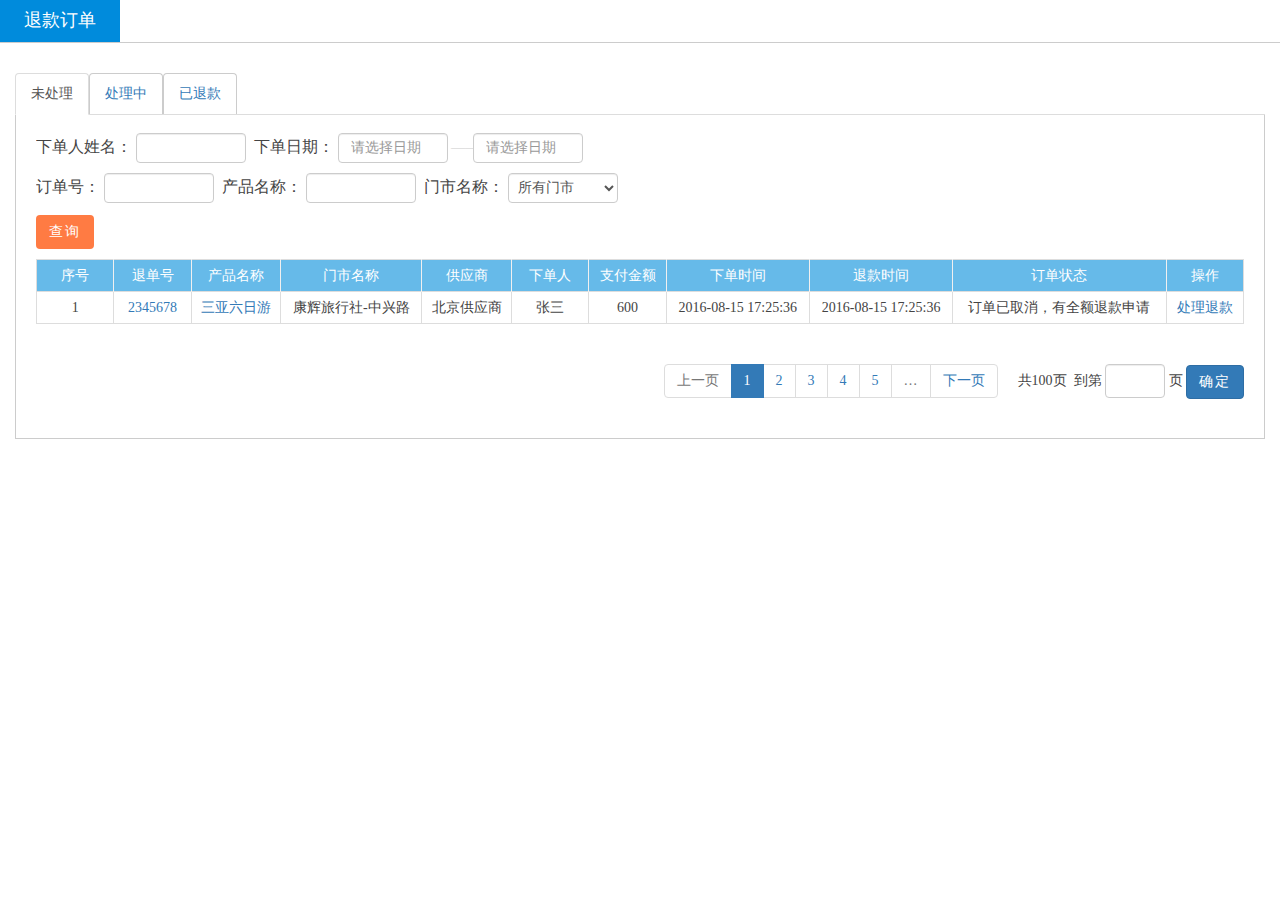
<file: b2c-back/order/order-refund.html>
<!DOCTYPE html>
<html lang="en">

<head>
    <meta charset="UTF-8">
    <title>order-refund</title>
    <link rel="stylesheet" href="../static/libs/bootstrap/css/bootstrap.css">
    <link rel="stylesheet" href="../static/libs/jquery-ui/flick/jquery-ui.css">
    <link rel="stylesheet" href="../static/css/main.css">
</head>

<body>
    <div class="page-title">
        <h2>退款订单</h2>
    </div>
    <div class="container-fluid refund">
        <ul id="myTab" class="nav nav-tabs">
            <li class="active">
                <a href="#untreated" data-toggle="tab">未处理</a>
            </li>
            <li class="">
                <a href="#in-treatment" data-toggle="tab">处理中</a>
            </li>
            <li class="">
                <a href="#refunded" data-toggle="tab">已退款</a>
            </li>
        </ul>
        <div id="myTabContent" class="tab-content tab-border">
            <div class="tab-pane fade in active" id="untreated">
                <ul class="option-list">
                    <li>
                        <label for="">下单人姓名：</label>
                        <input type="text" class="form-control">
                    </li>
                    <li class="tab-options date">
                        <label>下单日期：</label>
                        <input type="text" class="datepicker form-control" placeholder="请选择日期">
                        <span class="line">——</span>
                        <input type="text" class="datepicker form-control" placeholder="请选择日期">
                    </li>
                </ul>
                <ul class="option-list">
                    <li>
                        <label for="">订单号：</label>
                        <input type="text" class="form-control">
                    </li>
                    <li>
                        <label for="">产品名称：</label>
                        <input type="text" class="form-control">
                    </li>
                    <li>
                        <label for="">门市名称：</label>
                        <select class="form-control">
                            <option value="">所有门市</option>
                            <option value="">总部</option>
                            <option value="">门市1</option>
                            <option value="">门市2</option>
                            <option value="">门市3</option>
                        </select>
                    </li>
                </ul>
                <ul>
                    <button class="btn btn-main">查询</button>
                </ul>
                <table class="table table-hover table-stripe table-condensed table-bordered">
                    <thead>
                        <tr>
                            <th>序号</th>
                            <th>退单号</th>
                            <th>产品名称</th>
                            <th>门市名称</th>
                            <th>供应商</th>
                            <th>下单人</th>
                            <th>支付金额</th>
                            <th>下单时间</th>
                            <th>退款时间</th>
                            <th>订单状态</th>
                            <th>操作</th>
                        </tr>
                    </thead>
                    <tbody>
                        <tr>
                            <td>1</td>
                            <td><a href="refund-detail.html">2345678</a></td>
                            <td><a href="refund-detail.html">三亚六日游</a></td>
                            <td>康辉旅行社-中兴路</td>
                            <td>北京供应商</td>
                            <td>张三</td>
                            <td>600</td>
                            <td>2016-08-15 17:25:36</td>
                            <td>2016-08-15 17:25:36</td>
                            <td>订单已取消，有全额退款申请</td>
                            <td><a href="refund-handle-apply.html">处理退款</a></td>
                        </tr>
                    </tbody>
                </table>
                <div class="pagebar clearfix">
                    <div class="pull-right">
                        <ul class="pagination">
                            <li class="disabled"><a href="#">上一页</a></li>
                            <li class="active"><a href="#">1</a></li>
                            <li><a href="#">2</a></li>
                            <li><a href="#">3</a></li>
                            <li><a href="#">4</a></li>
                            <li><a href="#">5</a></li>
                            <li class="disabled"><span>…</span></li>
                            <li><a href="#">下一页</a></li>
                        </ul>
                        <ul class="page-jump">
                            <li><span>共100页 &nbsp;到第</span></li>
                            <li>
                                <input type="text" class="form-control">&nbsp;页</li>
                            <li>
                                <button class="btn btn-primary">确定</button>
                            </li>
                        </ul>
                    </div>
                </div>
            </div>
            <div class="tab-pane fade in" id="in-treatment">
                <ul class="option-list">
                    <li>
                        <label for="">处理进度：</label>
                        <select class="form-control">
                            <option value="">全部</option>
                            <option value="">供应商处理中</option>
                            <option value="">分销商处理中</option>
                            <option value="">游客确认中</option>
                        </select>
                    </li>
                    <li class="tab-options date">
                        <label>下单日期：</label>
                        <input type="text" class="datepicker form-control" placeholder="请选择日期">
                        <span class="line">——</span>
                        <input type="text" class="datepicker form-control" placeholder="请选择日期">
                    </li>
                </ul>
                <ul class="option-list">
                    <li>
                        <label for="">订单号：</label>
                        <input type="text" class="form-control">
                    </li>
                    <li>
                        <label for="">产品名称：</label>
                        <input type="text" class="form-control">
                    </li>
                    <li>
                        <label for="">门市名称：</label>
                        <select class="form-control">
                            <option value="">所有门市</option>
                            <option value="">总部</option>
                            <option value="">门市1</option>
                            <option value="">门市2</option>
                            <option value="">门市3</option>
                        </select>
                    </li>
                </ul>
                <ul>
                    <button class="btn btn-main">查询</button>
                </ul>
                <table class="table table-hover table-stripe table-bordered table-condensed">
                    <thead>
                        <tr>
                            <th>序号</th>
                            <th>退单号</th>
                            <th>产品名称</th>
                            <th>门市名称</th>
                            <th>供应商</th>
                            <th>下单人</th>
                            <th>支付金额</th>
                            <th>下单时间</th>
                            <th>退款时间</th>
                            <th>订单状态</th>
                            <th>处理进度</th>
                            <th>操作</th>
                        </tr>
                    </thead>
                    <tbody>
                        <tr>
                            <td>1</td>
                            <td><a href="refund-detail.html">2345678</a></td>
                            <td><a href="refund-detail.html">三亚六日游</a></td>
                            <td>康辉旅行社-中兴路</td>
                            <td>北京供应商</td>
                            <td>张三</td>
                            <td>600</td>
                            <td>2016-08-15 17:25:36</td>
                            <td>2016-08-15 17:25:36</td>
                            <td>订单已取消，有全额退款申请</td>
                            <td>已将退款请求提交至供应商</td>
                            <td><a href="refund-handle-commit.html">处理退款</a></td>
                        </tr>
                    </tbody>
                </table>
                <div class="pagebar clearfix">
                    <div class="pull-right">
                        <ul class="pagination">
                            <li class="disabled"><a href="#">上一页</a></li>
                            <li class="active"><a href="#">1</a></li>
                            <li><a href="#">2</a></li>
                            <li><a href="#">3</a></li>
                            <li><a href="#">4</a></li>
                            <li><a href="#">5</a></li>
                            <li class="disabled"><span>…</span></li>
                            <li><a href="#">下一页</a></li>
                        </ul>
                        <ul class="page-jump">
                            <li><span>共100页 &nbsp;到第</span></li>
                            <li>
                                <input type="text" class="form-control">&nbsp;页</li>
                            <li>
                                <button class="btn btn-primary">确定</button>
                            </li>
                        </ul>
                    </div>
                </div>
            </div>
            <div class="tab-pane fade in" id="refunded">
                <ul class="option-list">
                    <li class="tab-options date">
                        <label>下单日期：</label>
                        <input type="text" class="datepicker form-control" placeholder="请选择日期">
                        <span class="line">——</span>
                        <input type="text" class="datepicker form-control" placeholder="请选择日期">
                    </li>
                </ul>
                <ul class="option-list">
                    <li>
                        <label for="">订单号：</label>
                        <input type="text" class="form-control">
                    </li>
                    <li>
                        <label for="">产品名称：</label>
                        <input type="text" class="form-control">
                    </li>
                    <li>
                        <label for="">门市名称：</label>
                        <select class="form-control">
                            <option value="">所有门市</option>
                            <option value="">总部</option>
                            <option value="">门市1</option>
                            <option value="">门市2</option>
                            <option value="">门市3</option>
                        </select>
                    </li>
                </ul>
                <ul>
                    <button class="btn btn-main">查询</button>
                </ul>
                <table class="table table-hover table-stripe table-bordered table-condensed">
                    <thead>
                        <tr>
                            <th>序号</th>
                            <th>退单号</th>
                            <th>产品名称</th>
                            <th>门市名称</th>
                            <th>供应商</th>
                            <th>下单人</th>
                            <th>支付金额</th>
                            <th>下单时间</th>
                            <th>退款时间</th>
                            <th>订单状态</th>
                            <th>操作</th>
                        </tr>
                    </thead>
                    <tbody>
                        <tr>
                            <td>1</td>
                            <td><a href="refund-detail.html">2345678</a></td>
                            <td><a href="refund-detail.html">三亚六日游</a></td>
                            <td>康辉旅行社-中兴路</td>
                            <td>北京供应商</td>
                            <td>张三</td>
                            <td>600</td>
                            <td>2016-08-15 17:25:36</td>
                            <td>2016-08-15 17:25:36</td>
                            <td>订单已取消，有全额退款申请</td>
                            <td><a href="refund-detail.html">查看详情</a></td>
                        </tr>
                    </tbody>
                </table>
                <div class="pagebar clearfix">
                    <div class="pull-right">
                        <ul class="pagination">
                            <li class="disabled"><a href="#">上一页</a></li>
                            <li class="active"><a href="#">1</a></li>
                            <li><a href="#">2</a></li>
                            <li><a href="#">3</a></li>
                            <li><a href="#">4</a></li>
                            <li><a href="#">5</a></li>
                            <li class="disabled"><span>…</span></li>
                            <li><a href="#">下一页</a></li>
                        </ul>
                        <ul class="page-jump">
                            <li><span>共100页 &nbsp;到第</span></li>
                            <li>
                                <input type="text" class="form-control">&nbsp;页</li>
                            <li>
                                <button class="btn btn-primary">确定</button>
                            </li>
                        </ul>
                    </div>
                </div>
            </div>
        </div>
    </div>
    <script src="../static/libs/jquery/jquery.js"></script>
    <script src="../static/libs/jquery-ui/jquery-ui.js"></script>
    <script src="../static/libs/bootstrap/js/bootstrap.js"></script>
    <script src="../static/libs/jquery-ui/jquery-ui-timepicker-zh-CN.js"></script>
    <script src="../static/js/main.js"></script>
</body>

</html>
</file>
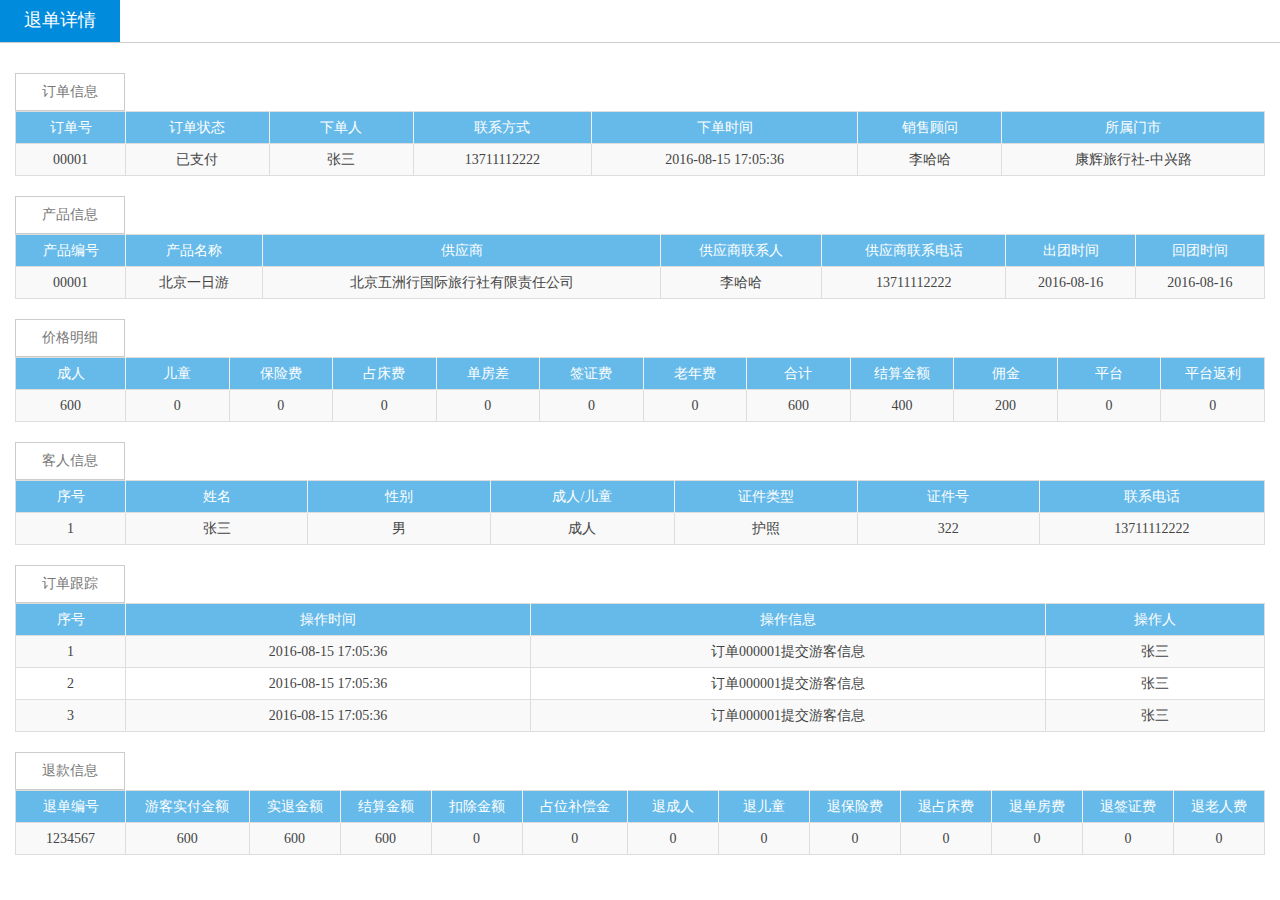
<file: b2c-back/order/refund-detail.html>
<!DOCTYPE html>
<html lang="en">

<head>
    <meta charset="UTF-8">
    <title>order-center</title>
    <link rel="stylesheet" href="../static/libs/bootstrap/css/bootstrap.css">
    <link rel="stylesheet" href="../static/css/main.css">
</head>

<body>
    <div class="page-title">
        <h2>退单详情</h2>
    </div>
        <div class="container-fluid detail">
            <table class="table table-hover table-striped table-condensed table-bordered">
                <caption>订单信息</caption>
                <thead>
                    <tr>
                        <th>订单号</th>
                        <th>订单状态</th>
                        <th>下单人</th>
                        <th>联系方式</th>
                        <th>下单时间</th>
                        <th>销售顾问</th>
                        <th>所属门市</th>
                    </tr>
                </thead>
                <tbody>
                    <tr>
                        <td>00001</td>
                        <td>已支付</td>
                        <td>张三</td>
                        <td>13711112222</td>
                        <td>2016-08-15 17:05:36</td>
                        <td>李哈哈</td>
                        <td>康辉旅行社-中兴路</td>
                    </tr>
                </tbody>
            </table>
            <table class="table table-hover table-striped table-condensed table-bordered">
                <caption>产品信息</caption>
                <thead>
                    <tr>
                        <th>产品编号</th>
                        <th>产品名称</th>
                        <th>供应商</th>
                        <th>供应商联系人</th>
                        <th>供应商联系电话</th>
                        <th>出团时间</th>
                        <th>回团时间</th>
                    </tr>
                </thead>
                <tbody>
                    <tr>
                        <td>00001</td>
                        <td>北京一日游</td>
                        <td>北京五洲行国际旅行社有限责任公司</td>
                        <td>李哈哈</td>
                        <td>13711112222</td>
                        <td>2016-08-16</td>
                        <td>2016-08-16</td>
                    </tr>
                </tbody>
            </table>
            <table class="table table-hover table-striped table-condensed table-bordered">
                <caption>价格明细</caption>
                <thead>
                    <tr>
                        <th>成人</th>
                        <th>儿童</th>
                        <th>保险费</th>
                        <th>占床费</th>
                        <th>单房差</th>
                        <th>签证费</th>
                        <th>老年费</th>
                        <th>合计</th>
                        <th>结算金额</th>
                        <th>佣金</th>
                        <th>平台</th>
                        <th>平台返利</th>
                    </tr>
                </thead>
                <tbody>
                    <tr>
                        <td>600</td>
                        <td>0</td>
                        <td>0</td>
                        <td>0</td>
                        <td>0</td>
                        <td>0</td>
                        <td>0</td>
                        <td>600</td>
                        <td>400</td>
                        <td>200</td>
                        <td>0</td>
                        <td>0</td>
                    </tr>
                </tbody>
            </table>
            <table class="table table-hover table-striped table-condensed table-bordered">
                <caption>客人信息</caption>
                <thead>
                    <tr>
                        <th>序号</th>
                        <th>姓名</th>
                        <th>性别</th>
                        <th>成人/儿童</th>
                        <th>证件类型</th>
                        <th>证件号</th>
                        <th>联系电话</th>
                    </tr>
                </thead>
                <tbody>
                    <tr>
                        <td>1</td>
                        <td>张三</td>
                        <td>男</td>
                        <td>成人</td>
                        <td>护照</td>
                        <td>322</td>
                        <td>13711112222</td>
                    </tr>
                </tbody>
            </table>
            <table class="table table-hover table-striped table-condensed table-bordered">
                <caption>订单跟踪</caption>
                <thead>
                    <tr>
                        <th>序号</th>
                        <th>操作时间</th>
                        <th>操作信息</th>
                        <th>操作人</th>
                    </tr>
                </thead>
                <tbody>
                    <tr>
                        <td>1</td>
                        <td>2016-08-15 17:05:36</td>
                        <td>订单000001提交游客信息</td>
                        <td>张三</td>
                    </tr>
                     <tr>
                        <td>2</td>
                        <td>2016-08-15 17:05:36</td>
                        <td>订单000001提交游客信息</td>
                        <td>张三</td>
                    </tr>
                     <tr>
                        <td>3</td>
                        <td>2016-08-15 17:05:36</td>
                        <td>订单000001提交游客信息</td>
                        <td>张三</td>
                    </tr>
                </tbody>
            </table>
             <table class="table table-hover table-striped table-condensed table-bordered">
                <caption>退款信息</caption>
                <thead>
                    <tr>
                        <th>退单编号</th>
                        <th>游客实付金额</th>
                        <th>实退金额</th>
                        <th>结算金额</th>
                        <th>扣除金额</th>
                        <th>占位补偿金</th>
                        <th>退成人</th>
                        <th>退儿童</th>
                        <th>退保险费</th>
                        <th>退占床费</th>
                        <th>退单房费</th>
                        <th>退签证费</th>
                        <th>退老人费</th>
                    </tr>
                </thead>
                <tbody>
                    <tr>
                        <td>1234567</td>
                        <td>600</td>
                        <td>600</td>
                        <td>600</td>
                        <td>0</td>
                        <td>0</td>
                        <td>0</td>
                        <td>0</td>
                        <td>0</td>
                        <td>0</td>
                        <td>0</td>
                        <td>0</td>
                        <td>0</td>
                    </tr>
                </tbody>
            </table>
        </div>
    <script src="../static/libs/jquery/jquery.js"></script>
    <script src="../static/libs/bootstrap/js/bootstrap.js"></script>
</body>

</html>
</file>
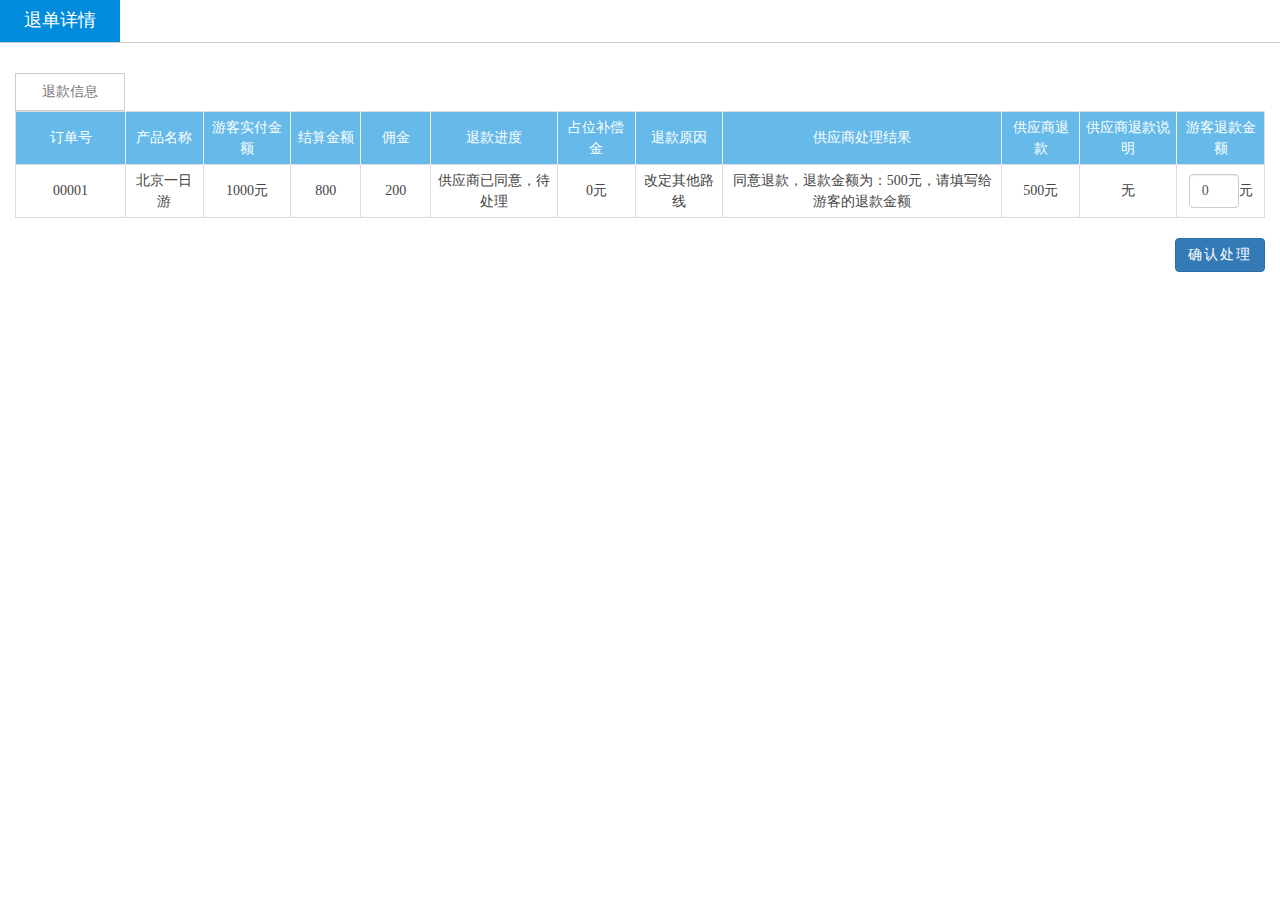
<file: b2c-back/order/refund-handle-agree.html>
<!DOCTYPE html>
<html lang="en">

<head>
    <meta charset="UTF-8">
    <title>refund-handle</title>
    <link rel="stylesheet" href="../static/libs/bootstrap/css/bootstrap.css">
    <link rel="stylesheet" href="../static/css/main.css">
</head>

<body>
    <div class="page-title">
        <h2>退单详情</h2>
    </div>
    <div class="container-fluid detail">
        <table class="table table-hover table-stripe table-condensed table-bordered">
            <caption>退款信息</caption>
            <thead>
                <tr>
                    <th>订单号</th>
                    <th>产品名称</th>
                    <th>游客实付金额</th>
                    <th>结算金额</th>
                    <th>佣金</th>
                    <th>退款进度</th>
                    <th>占位补偿金</th>
                    <th>退款原因</th>
                    <th>供应商处理结果</th>
                    <th>供应商退款</th>
                    <th>供应商退款说明</th>
                    <th>游客退款金额</th>
                </tr>
            </thead>
            <tbody>
                <tr>
                    <td>00001</td>
                    <td>北京一日游</td>
                    <td>1000元</td>
                    <td>800</td>
                    <td>200</td>
                    <td>供应商已同意，待处理</td>
                    <td>0元</td>
                    <td>改定其他路线</td>
                    <td>同意退款，退款金额为：500元，请填写给游客的退款金额</td>
                    <td>500元</td>
                    <td>无</td>
                    <td><input type="text" class="form-control" value="0">元</td>
                </tr>
            </tbody>
        </table>
        <button class="btn btn-primary pull-right">确认处理</button>
    </div>
</body>

</html>
</file>
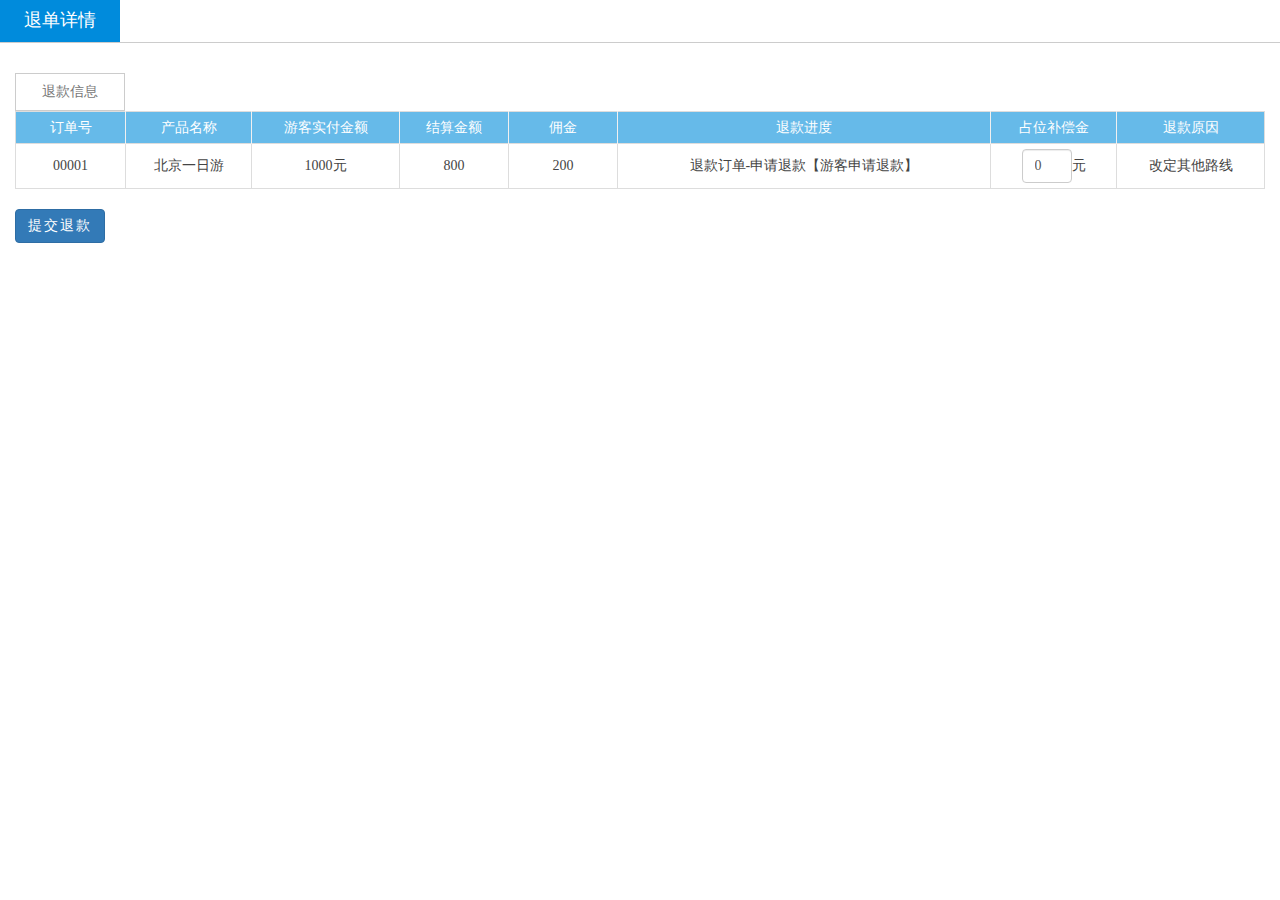
<file: b2c-back/order/refund-handle-apply.html>
<!DOCTYPE html>
<html lang="en">

<head>
    <meta charset="UTF-8">
    <title>refund-handle</title>
    <link rel="stylesheet" href="../static/libs/bootstrap/css/bootstrap.css">
    <link rel="stylesheet" href="../static/css/main.css">
</head>

<body>
    <div class="page-title">
        <h2>退单详情</h2>
    </div>
    <div class="container-fluid detail">
        <table class="table table-hover table-stripe table-condensed table-bordered">
            <caption>退款信息</caption>
            <thead>
                <tr>
                    <th>订单号</th>
                    <th>产品名称</th>
                    <th>游客实付金额</th>
                    <th>结算金额</th>
                    <th>佣金</th>
                    <th>退款进度</th>
                    <th>占位补偿金</th>
                    <th>退款原因</th>
                </tr>
            </thead>
            <tbody>
                <tr>
                    <td>00001</td>
                    <td>北京一日游</td>
                    <td>1000元</td>
                    <td>800</td>
                    <td>200</td>
                    <td>退款订单-申请退款【游客申请退款】</td>
                    <td><input type="text" class="form-control" value="0">元</td>
                    <td>改定其他路线</td>
                </tr>
            </tbody>
        </table>
        <button class="btn btn-primary">提交退款</button>
    </div>
</body>

</html>
</file>
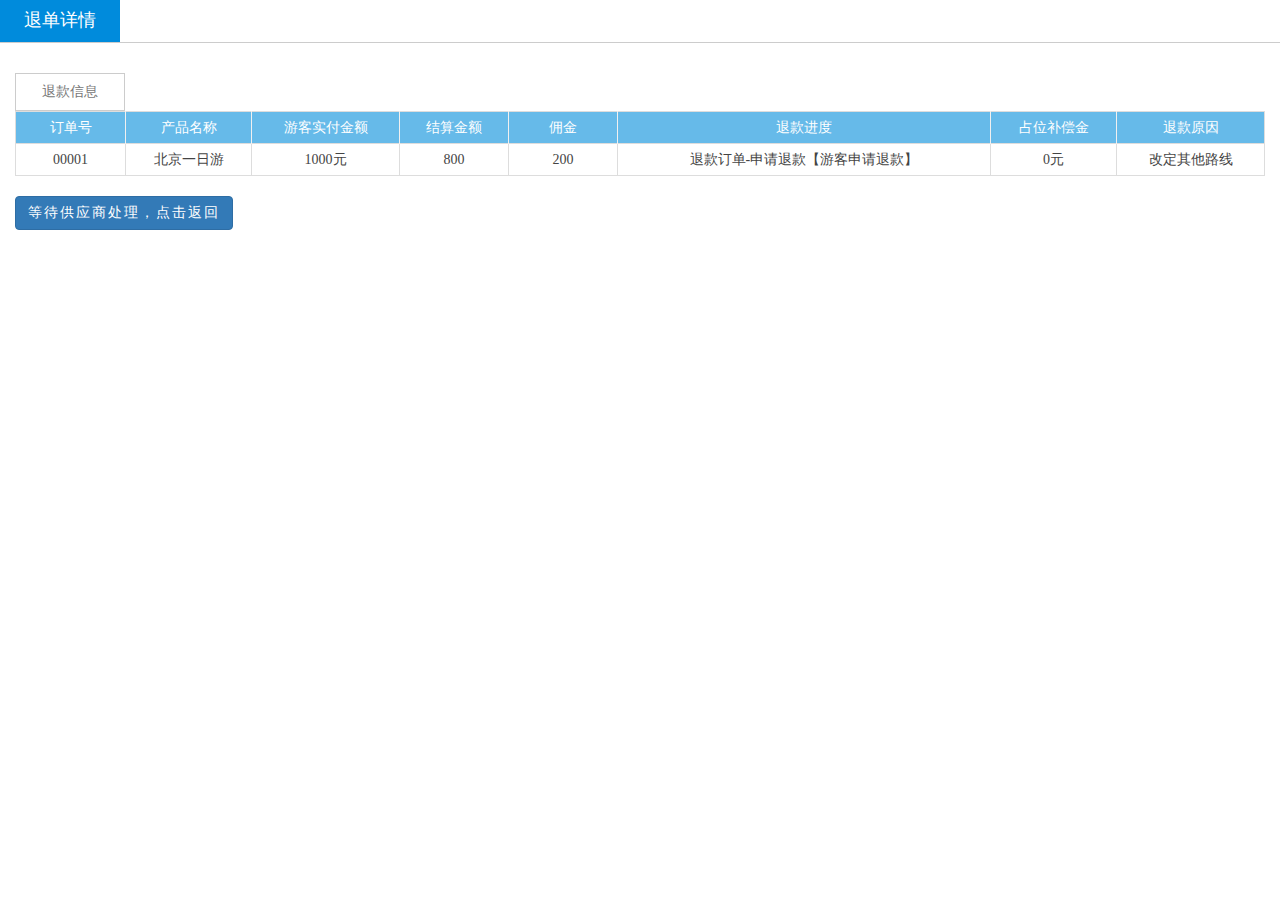
<file: b2c-back/order/refund-handle-commit.html>
<!DOCTYPE html>
<html lang="en">

<head>
    <meta charset="UTF-8">
    <title>refund-handle</title>
    <link rel="stylesheet" href="../static/libs/bootstrap/css/bootstrap.css">
    <link rel="stylesheet" href="../static/css/main.css">
</head>

<body>
    <div class="page-title">
        <h2>退单详情</h2>
    </div>
    <div class="container-fluid detail">
        <table class="table table-hover table-stripe table-condensed table-bordered">
            <caption>退款信息</caption>
            <thead>
                <tr>
                    <th>订单号</th>
                    <th>产品名称</th>
                    <th>游客实付金额</th>
                    <th>结算金额</th>
                    <th>佣金</th>
                    <th>退款进度</th>
                    <th>占位补偿金</th>
                    <th>退款原因</th>
                </tr>
            </thead>
            <tbody>
                <tr>
                    <td>00001</td>
                    <td>北京一日游</td>
                    <td>1000元</td>
                    <td>800</td>
                    <td>200</td>
                    <td>退款订单-申请退款【游客申请退款】</td>
                    <td>0元</td>
                    <td>改定其他路线</td>
                </tr>
            </tbody>
        </table>
        <a href="javascript:history.back()" class="btn btn-primary">等待供应商处理，点击返回</a>
    </div>
</body>

</html>
</file>
<file: b2c-back/static/css/sidebar.css>
body {
    font-family: 'Microsoft Yahei';
    background: #f1f1f1
}

a:hover,
a:link,
a:active,
a:focus {
    text-decoration: none;
    outline: 0
}

li {
    list-style: none
}

.header {
    position: absolute;
    top: 0;
    right: 0;
    left: 0;
    padding: 5px 20px;
    background: #fff
}

.qqbox-layer {
    display: none;
    position: fixed;
    top: 0;
    left: 0;
    right: 0;
    bottom: 0;
    z-index: 3;
    background: rgba(0, 0, 0, 0.2)
}

.qqbox-layer .qqbox {
    position: absolute;
    top: 50%;
    left: 50%;
    margin-left: -210px;
    margin-top: -150px;
    padding: 10px 10px 10px 60px;
    width: 420px;
    height: 243px;
    background: #383b40
}

.qqbox i,
.qqbox ul li a {
    background: url(../images/qq.png) no-repeat
}

.qqbox i {
    position: absolute;
    top: 30px;
    left: 10px;
    width: 39px;
    height: 40px;
    background-position: 0 0
}

.qqbox b {
    position: absolute;
    top: 85px;
    left: 20px;
    font-weight: normal;
    font-size: 18px;
    color: #ffa200
}

.qqbox ul {
    width: 100%;
    padding: 3px 11px;
    background: #f7f7f7
}

.qqbox ul li {
    height: 36px;
    line-height: 36px;
    border-bottom: 1px solid #aaa
}

.qqbox ul li a {
    display: block;
    color: #949494;
    cursor: pointer;
    background-position: -44px 6px
}

.header .site-logo {
    padding: 0
}

.header .site-logo .logo {
    display: block;
    position: relative;
    top: -5px;
    width: 100%;
    height: 39px;
    background: url(../images/logo.png)no-repeat center; 
}

.header .user-info {
    height: 39px;
    padding: 0;
    line-height: 39px;
    font-size: 16px
}

.header .user-info ul {
    float: right
}

.header .user-info li {
    float: left;
    margin: 0 7px;
    color: rgb(102, 102, 102);
    font-size: 15px;
}

.header .user-info li.service-line {
    margin-top: 2px;
    font-size: 0.9em;
    color: #ff6d60;
    line-height: 10px;
    text-align: left;
    height: 39px;
    padding-left: 20px;
}

.header .user-info .service-line p {
    height: 10px;
    line-height: 1;
    color: #ff6d60;
}

.header .user-info li span {
    color: #1faeff;
    padding: 0 5px;
}

.header .user-info li a {
    color: #666
}

.header .user-info li a:hover {
    color: #1FAEFF
}

.topbar {
    margin-top: 6px;
}

.tabbar-wrap {
    position: absolute;
    top: 60px;
    right: 0;
    left: 240px;
    padding: 15px 20px;
    background: #f1f1f1
}

.tabbar {
    margin: auto;
    text-align: center;
    background: #20aeff
}

.tabbar a {
    height: 50px;
    line-height: 50px;
    font-size: 20px;
    border-right: 1px solid #eee;
    color: #fff;
    transition: all .5s
}

.tabbar a:last-child {
    border-right: 0;
}

.tabbar a:hover,
.tabbar a.active {
    background: #50ccff
}

.siderbar {
    position: absolute;
    top: 56px;
    left: 0;
    bottom: 0;
    width: 240px;
    height: auto;
    background: #1faeff;
    overflow: hidden
}

.siderbar .siderbar-head {
    text-align: center;
    position: relative;
}

.siderbar-head .head-logo {
    width: 140px;
    height: 140px;
    margin: 20px auto;
    border-radius: 100%;
    border: 5px solid #ccc;
}

.siderbar-head .head-logo img {
    width: 100%;
    border-radius: 100%
}

.siderbar-head span {
    font-size: 17px;
    color: #fff;
    letter-spacing: 1px
}

.panel-group {
    position: absolute;
    top: 220px;
    bottom: 0;
    width: 257px;
    overflow-x: hidden;
    overflow-y: scroll
}

.panel-group .panel+.panel {
    margin-top: 0
}

.panel {
    border: 0;
    box-shadow: none
}

.panel-heading {
    padding: 0
}

.panel-title {
    height: 50px;
    line-height: 50px;
    color: #fff;
    background: #1faeff;
    transition: all .3s
}

.panel-title.active,
.panel-title:hover {
    background: #0286ee
}

.panel-title a {
    display: block;
    height: 100%;
    padding-left: 20px;
    font-size: 15px;
    position: relative
}

.panel-title>a>i {
    top: 8px;
    width: 30px;
    height: 30px;
    margin-right: 10px;
    background: url(../images/pic.png) no-repeat 0 0;
}

.panel-title .glyphicon.product_center {
    background-position: -30px 0
}

.panel-title .glyphicon.platform_manager {
    background-position: 0 -145px
}

.panel-title .glyphicon.platform_coupon {
    background-position: -60px 0
}

.panel-title .glyphicon.settlement_related {
    background-position: -60px -30px
}

.panel-title .glyphicon.neutral_brand {
    background-position: -30px -30px
}

.panel-title .glyphicon.platform_report {
    background-position: 0 -30px
}

.panel-title .glyphicon.numerical_statement {
    background-position: 0 -120px
}

.panel-title>a>span {
    position: absolute;
    top: 19px;
    right: 20px;
    font-size: 12px;
    color: #f3f3f3
}

.panel-title.active>a>span {
    transform: rotate(90deg)
}

.panel .panel-body {
    height: 40px;
    line-height: 40px;
    padding: 0;
    background: #e3f9ff;
    transition: all .3s
}

.panel-group .panel-heading+.panel-collapse>.panel-body {
    border-top: 0
}

.panel .panel-body a {
    display: block;
    height: 100%;
    padding-left: 64px;
    color: #666;
    font-size: 14px;
    position: relative
}

.panel-body.active,
.panel-body:hover {
    background: #50cefe
}

.panel-body.active>a,
.panel-body:hover a {
    color: #fff
}

.panel-body>a>span {
    position: absolute;
    top: 9px;
    right: 10px;
    width: 29px;
    height: 22px;
    background: url(../images/XJY.gif) no-repeat center;
    background-size: 29px 22px;
    opacity: 0
}

.panel-body.active>a>span,
.panel-body:hover span {
    opacity: 1
}

.toggle-stop>span {
    position: absolute;
    top: 10px;
    right: 10px;
    padding: 5px;
    color: #fff;
    font-size: 20px;
    border-radius: 3px;
    cursor: pointer
}

.toggle-stop>span:hover {
    background: rgba(0, 0, 0, .1)
}

.togglebar {
    display: none;
    position: fixed;
    top: 56px;
    left: 0;
    bottom: 0;
    width: 5px;
    background: #1F95FF
}

.toggle-open {
    position: absolute;
    top: 40%;
    left: 5px;
    width: 15px;
    height: 80px;
    border-radius: 0px 6px 6px 0px;
    background: #1F95FF;
    cursor: pointer
}

.toggle-open span {
    margin: 30px -3px;
    font-size: 15px;
    color: #fff;
    transform: rotate(90deg);
}

.main {
    position: absolute;
    top: 140px;
    bottom: 50px;
    right: 20px;
    left: 240px;
    z-index: 2;
    margin-left: 20px;
    background: #fff
}

.footer {
    position: absolute;
    left: 240px;
    right: 0;
    bottom: 0;
    padding: 5px 20px;
    text-align: center
}

.footer ul li {
    display: inline-block;
    padding: 0 5px
}

.footer ul,
.footer p {
    margin-bottom: 0
}

@media screen and (max-width: 993px) {
    .site-logo {
        display: none
    }
}

@media screen and (max-width: 654px) {
    .user-info .service-line {
        display: none
    }
}
.mask{
    display: none;
    position: fixed;
    top: 0;
    left: 0;
    right: 0;
    bottom: 0;
    z-index: 1; 
    background: rgba(0,0,0,.3)
}
</file>
<file: css/manage_home.css>
body {
	font-family:'Microsoft Yahei';
	background: #f1f1f1
}
h1,h2,h3,h4,h5,h6{
	margin: 0
}
a:hover,a:link,a:active{
	text-decoration: none
}
li{
	list-style: none
}
.none {
	display:none
}
.fl{
	float: left;
}
.fr{
	float: right;
}
p{
	margin: 0
}
.row{
	margin-right: 0
}
.panel{
	display: block
}
.panel-default>.panel-heading {
     background-color: #fff 
}
.title{
	height: 45px;
	padding: 0 25px;
	border-bottom:1px solid #ccc;
}
.no-border{
	border:0;
}
.title h2{
	line-height: 45px;
	font-size: 1.2em;
	text-indent: 5px;
	color: #666;
}
.news-module{
	height: 141px
}
.news-module .pic{
	margin-top: -10px
}
.news-module .txt{
	margin-top:20px
}
.news-module .txt p{
	font-size: 14px;
	line-height: 35px;
	text-align: left;
	color: #666;
}
.notice-module{
	padding: 0
}
.carousel-inner{
	top: -6px;
	height: 135px
}
.carousel-inner .item-list{
	width: 1000%;
	margin-left: 0
}
.notice-module .item{
	float: left;
	width: 10%;
	height: 140px;
	position: relative;
}
.flip-btn .pagination{
	margin: 8px 0
}
.pagination li a{ 
	width:30px; 
	height:30px; 
	line-height:30px; 
	position:relative;
}
.pagination li a span{ 
	position:absolute;
	left:7px; 
	top:-2px; 
	font-size:20px; 
	color:#20AEFF;
}
.pagination li.disabled a span{ 
	color:#ccc;
}
.popover{
	top: 30px; 
	display: block;
	width: 30%;
	font-size: 14px;
	color:#fafafa;
	border:0 none;
	border-radius: 15px 15px 8px 8px;
	background: #6cc;
	box-shadow: 0 0 0 #fff;
	cursor: pointer;
}
.popover>.popover-content{
	height: 77px
}
.popover>.popover-content>span{
	font-size: 16px;
	line-height: 1
}
.popover>.popover-content>p{
	height: 20px;
	overflow: hidden;
	font-size:14px;
	font-family:"微软雅黑";
}
.popover.top>.arrow{
	left: 3px;
	bottom: -12px;
	margin: 0;
	border-top-color: rgba(0,0,0,0)
}
.popover.top>.arrow::after{
	border-top-color: #66CDCC;
	border-top-width: 17px
}
.underline{
	position: absolute;
	top: 118px;
	width: 100%;
	height: 1px;
	background:#ccc
}
.underline span{
	position: absolute;
	top: -10px;
	margin-left: 9px;
	background: #fff
}
.underline .dot{
	display: inline-block;
	width: 10px;
	height: 10px;
	border-radius: 50%;
	background: #C8C8C8 url(../images/dot.png)no-repeat center;
	background-size:cover
}
.popover.blue{
	background: #6cc
}
.popover.blue>.arrow::after{
	border-top-color: #66CDCC
}
.popover.red{
	background: #FF6D5F
}
.popover.red>.arrow::after{
	border-top-color: #FF6D5F
}
.popover.dynamic-fir,.underline .fir{
	left:10%
}
.popover.dynamic-sec,.underline .sec{
	left:60%
}
.order .panel{
	border: 0
}
.icon{
	width: 100px;
	height: 100px;
	background: url(../images/order-new.gif)no-repeat center;
	background-size:cover;
}
.order-back .icon{
	background: url(../images/order-back.gif)no-repeat center;
	background-size:cover;
}
.order-frozen .icon{
	background: url(../images/order-frozen.gif)no-repeat center;
	background-size:cover;
}
.info{
	padding: 15px 20% 0 0;
    text-align: right;
} 
.info span{
	display: block;
	color: #666
}
.info em{
	margin-right: 30px;
	font-style: normal;
	font-size: 35px;
	color: #66cdcc
}
.order-back .info em{
	color:#ff6d60
}
.order-frozen .info em{
	color:#f8d347
}
.order-trends{
	padding: 10px 0 0 0
}
.order-trends ul{
	padding: 4px 0;
	border-bottom: 1px dashed #ccc;
	cursor: pointer
}
.order-trends ul.limited-total{
	border: 0;
	margin-bottom: 1px
}
.order-trends ul li{
	float: left;
	height: 21px;
	line-height: 17px
}
.order-trends ul li a{
	color: #444;
	font-size: 14px
}
.order-trends ul:hover li a{
	color: #FF6D60;
	text-decoration: underline;
}
.order-trends ul li.star{
	width: 10%;
	margin-top: -2px;
	text-align: center
}
.order-trends ul li.star span{
	color: #B5B5B5
}
.order-trends ul:hover li.star span{
	color: #FF6D60
}
.order-trends  ul li.txt{
	width: 45%
}
.order-trends  ul li.num{
	width: 25%
}
.order-trends  ul li.unit{
	width: 20%
}
.product-dynamic{
	min-width: 625px
}
.product-dynamic .panel-body,.pie-chart{
	padding: 0
}
.table{
	margin-bottom: 0
}
.table>thead>tr>th{
	min-width: 88px;
	color: #fff;
	background: #1FAEFF;
	border-bottom: 0
}
.table>thead>tr>th,.table>tbody>tr>td{
	text-align: center
}
.table>tbody>tr>td.state{
	color:#f00
}
.table-striped>tbody>tr:nth-of-type(odd) {
    background-color: rgba(0,0,0,.03)
}
.table>tbody>tr>td:nth-of-type(even) {
    background-color: rgba(0,0,0,.03);
}
</file>
<file: b2c-back/static/css/main.css>
/*common style*/
body{
	font-family: 'Microsoft Yahei';
	color: #444;
}
ul,li{
	padding: 0;
	list-style: none
}
h1,h2,h3,h4,h5{
	margin: 0
}
a:focus, a:hover, a:active, a:link{
	text-decoration: none
}
label{
	margin-bottom: 0;
	font-weight: normal
}
label, input[type=checkbox]{
	cursor: pointer
}
textarea{
	resize: vertical
}
input[type="file"] {
    padding: 0 12px
}
em{
	font-style: normal
}
select.form-control{
	padding: 2px 5px
}
.btn{
	letter-spacing: 2px
}
.btn-main {
	color: #fff;
	background: #ff7b43
}
.btn-main:focus,
.btn-main:hover{
	color: #fff;
	background: #ff6b43
}

/*page-title*/
.page-title {
	margin-bottom: 30px;
	border-bottom: 1px solid #ccc
}
.page-title h2{
	display: inline-block;
	width: 120px;
	padding: 11px 0;
	text-align: center;
	color: #fff;
	font-size: 18px;
	background: #008BDC
}

.page-title .btn{
	float: right;
	margin: 4px 30px 0 0;
}
.page-title a.btn{
	color: #333;
	background: rgb(221, 221, 221)
}
/*.page-title a.btn:hover{
	color: #fff;
	background: #FF7B43
}*/

/*nav-tabs tab-content*/
.nav-tabs>li>a {
	margin-right: 0;
	border: 1px solid #ccc;
	border-bottom: 0;
}
.tab-content{
	padding: 20px;
	margin-bottom: 50px;
}
.tab-border {
	border: 1px solid #ccc;
	border-top: 0
}
.tab-options{
	margin: 10px 0
}
.tab-options>*, .option-list li{
	display: inline-block
}
.tab-options h4{
	width: 90px;
	font-size: 16px
}
.tab-options .more{
	margin: 0 20px;
	cursor: pointer
}
.option-list {
	width: 65%;
	height: 32px;
	margin-top: -2px;	
	overflow: hidden;
}
.height-auto{
	height: auto
}
.option-list li{
	margin: 0 8px 5px;
	line-height: 1.8;
	vertical-align: middle
}
.option-list li a{
	color: #666
}
.option-list li.active a{
	color: #337ab7
}
.option-list li label{
	margin-right: 10px;
	font-size: 16px
}
.option-list li .form-control{
	display: inline-block;
	width: 110px;
	height: 30px;
	margin-left: -10px;
}
.order-list{
	width: 100%
}
.order-list li{
	margin: 0 10px 0 0;
}
.date h4{
	margin-top: 8px;
}
.date .option-list{
	height: auto
}
.date .form-control{
	width: 200px;
}
.date .line{
	line-height: 2;
	color: #ccc;
}
.product-operation .pull-left .btn{
	margin-right: 10px
}
/*table style*/
.table > thead > tr > th{
	font-weight: normal;
	color: #fff;
	background: #66BAE9;
	border-right: 1px solid #f0f0f0;
	border-bottom: 0
}
.table > thead > tr > th:last-child{
	border: 0
}
.table > thead > tr > th,
.table > tbody > tr > td{
	min-width: 70px;
	height: 30px;
	line-height: 1.5;
	text-align: center;
	vertical-align: middle
}
.table-stripe > tbody > tr:nth-of-type(even) {
    background-color: #E5F4FB
}
.check-all {
	vertical-align: top
}
/* recommend */
.recommend > td{
	color: #f60
}
.recommend > td:nth-child(2){
	width: 100px;
}
.recommend > td:nth-child(2):before{
	content: '';
	display: inline-block;
	width: 20px;
	height: 20px;
	margin: -2px 2px 0 -24px;
	vertical-align: middle;
	background: url(../images/recommend.png)no-repeat center;
}
/*table td.operate*/
.operate span {
	font-size: 16px;
	color: #666;
	cursor: pointer
}
.operate:hover span{
	color: #f60
}
.operate:hover .operate-list{
	display: block
}
.operate-list{
	display: none;
	position: absolute;
	z-index: 1;
	margin-top: -30px;
	margin-left: -70px;
	color: #333;
	background: #fff;
	border-radius: 5px;
	box-shadow: 0px 1px 5px #333
}
.operate-list li{
	width: 80px;
	padding: 5px 0;
	border-bottom: 1px solid #ddd
}
.operate-list li:last-child{
	border: 0
}
.operate-list li a{
	color: inherit;
}
.operate-list li.bdsharebuttonbox{
	padding: 0
}
.operate-list li.bdsharebuttonbox .bds_more{
	font-size: 14px;
	background: none;
}
.operate-list li a:hover{
	color: #f60
}
/*pagebar*/
.pagebar ul{
	float: left
}
.page-jump {
	margin: 20px 0 0 20px;
}
.page-jump li, .page-jump li input{
	display: inline-block;
}
.page-jump li input{
	width: 60px
}
/* modal */
.modal {
  background: rgba(0, 0, 0, .3)
}
.modal-dialog{
   width: 400px
}
.modal-header {
    padding: 5px 10px;
    background: #008CDC;
    border-radius: 5px 5px 0 0
}
.modal-header .close {
    margin-top: -5px;
    opacity: 1;
    color: #fff;
    font-weight: normal;
    text-shadow: none
}
.modal-header .close span {
    font-size: 35px
}
.modal-title {
    text-indent: 1em;
    font-size: 20px;
    color: #fff;
}
.modal-body {
   padding: 30px 30px 0 30px;
   font-size: 18px
}
.modal-info{
    padding: 30px 0;
    text-align: center;
    letter-spacing: 4px;
    color: #666;
}
.modal-info em{
    font-style: normal;
    font-weight: bold;
    font-size: 40px;
    color: #f60
}
.modal-footer {
    border: 0;
    text-align: center;
}
.modal-footer .btn{
    margin: 0 25px;
    padding: 3px 8px;
  /*  letter-spacing: 2px;*/
    text-indent: 2px;
    font-size: 16px;
    background: #e6e6e6
}
.modal-footer .confirm{
    color: #008CDC
}
.modal-footer .cancel{
    color: #f60
}
.price-add .form-control{
    display: inline-block;
    width: 60px;
}
.price-add label:last-child{
    margin-left: 10px;
}
.price-add .per{
    display: none
}

/*product page */
.product .tab-options>* {
    vertical-align: top
}
.search input{
	display: inline-block;
	width: 400px
}
.product .search .btn-main{
	padding: 4px 10px;
	margin-top:-6px;
}
.product .search .btn-main span{
	color: #fff;
	font-size: 20px
}
.option-list .day input{
	width: 50px;
	margin-right: 5px;
}
/*order page */
.order label{
	vertical-align: middle;
	color: #666;
	font-size: 16px;
}
.order-state{
	vertical-align: top
}
.order .operate-list li.bdsharebuttonbox {
    padding: 3px 0;
}
.detail .table caption{
	text-align: center;
	border: 1px solid #ccc
}
.detail .table caption,
.detail .table>tbody>tr>td:first-child{
	width: 110px
}

.detail table td input{
	display: inline-block;
	width: 50px;
	margin: auto;
}
/* order-refund page */
.refund .option-list{
	width: 100%
}
.refund .option-list li{
	margin:0 5px 0 0;
	vertical-align: middle;
}
.refund-reject h5{
	width: 110px;
	line-height: 40px;
	text-align: center;
	border: 1px solid #ccc;
}
.refund-reject textarea{
	width: 90%;
	padding: 5px;
	text-indent: 1em;
	font-size: 20px;
	resize: none
}
.refund-reject .btn{
	margin-left: calc(90% - 82px);
}
.table-left>tbody>tr>td{
	text-align: left
}

/*store page */
.no-store {
	height: 400px;
	background: url(../images/no-store.png)no-repeat center 
}
.no-store-info{
	position: absolute;
	top: 280px;
	left: 0;
	right: 0;
	margin: auto;
}
.no-store-info p{
	margin: 0;
	text-align: center;
	font-size: 22px;
	letter-spacing: 5px;
}
.no-store-info p em{
	font-size: 30px;
	color: #37b1ff;
}
.no-store .btn{
	margin-top: 20px;
	font-size: 18px
}

/* disclaimer page */
.disclaimer .panel {
	border: 0;
	border-radius: 0;
	margin-bottom: 0
}
.disclaimer .panel-heading{
	height: 45px;
	border-radius: 0;
  background-color: #66bae9;
}
.disclaimer .exit:hover, 
.disclaimer .exit:link {
	color: #fff
}
.disclaimer .exit{
	float: right;
	margin-top: -10px;
	font-size: 30px;
	color: #fff;
}
.disclaimer .panel-body{
	background-color: #e5f4fb;
	padding: 40px;
}
.disclaimer .panel-content{
	padding: 20px;
	font-size: 16px;
	background: #fff
}
.disclaimer .panel-content h1{
	margin-bottom: 20px;
	font-size: 30px;
	text-align: center
}
.panel-content h4,
.panel-content p{
	line-height: 1.5
}
.panel-content h4{
	font-weight: 600;
}
.panel-content p{
	margin: 0 0 0 2em
}
.disclaimer label{
	margin-top: 10px;
}
.disclaimer .btn-main{
	padding: 5px 20px;
	font-size: 18px;
	letter-spacing: 5px
}
.disclaimer .main:hover {
	color: #fff;
}

/*apply-for-store page */
.apply-form {
	margin-bottom: 50px
}
.main-products label {
	margin-right: 5px;
}
.main-products input[type=checkbox]{
	margin-right: 2px;
	vertical-align: top;
}
input[type=file]{
	display: none
}
.pic-preview{
	display: inline-block;
	width: 200px;
	height: 150px;
	border: 1px solid #ccc;
	cursor: pointer;
}
.pic-preview img{
	width: 100%;
	height: 100%
}
.btn-upload{
	vertical-align: bottom;
	cursor: pointer;
}
/*apply-success-tip page*/
.apply-success{
	display: block
}
.apply-success .modal-dialog {
    margin: 100px auto;
}
.apply-success .modal-body{
	text-align: center;
}
.apply-success .modal-body p{
	display: inline-block;
	vertical-align: middle;
}
.apply-success .success-icon{
	width: 62px;
	height: 77px;
	padding: 20px;
	background: url(../images/success.png)no-repeat center
}
.apply-success .success-info{
	margin: -20px 0 0 10px;
	font-size: 26px;
	color: #666;
}
.apply-success .btn{
	color: #ee7848
}
/* store-home-manage */
.store{
	padding: 0 30px;
}
.store .option-list {
	vertical-align: top
}
.store select.form-control{
	width: 200px;
}
.operate span{
	display: inline-block;
	width: 15px;
	height: 15px;
	margin: 0 5px;
}
.operate .move-up{
	background: url(../images/up.png) no-repeat center;
}
.operate .move-down{
	background: url(../images/down.png) no-repeat center;
}
/* store-info */
.store-info .page-header{
	margin-top: 0;
	padding-left: 50px;
}
.store-info .store-pic{
	width: 120px;
	height: 120px;
}
.store-info .store-name{
	display: inline-block;
	margin-left: 20px;
}
.license {
	width: 150px;
	height: 100px;
	transition: all .3s
}
.store-info .license:hover {
	transform: scale(3)
}
.store-info .table tr td:first-child{
	width: 200px
}
.store-info .table > tbody > tr > td{
	border: 0;
	vertical-align: top
}
.btn-cancel {
	margin-left: 20px
}
/*-----------------------division----------------------*/
/*market manage*/
.search.pull-left label{
	line-height:30px;
}
.search.pull-left input,
.search.pull-left select{
	width: 200px;
	margin-right: 20px;
}
/*market_employee_edit*/
.form-group select{
	width:150px;
}
.phone input:first-child{
	width:70px;
}
.market .form-group select{
	width:200px;
}
.employee_select select{
	width:150px;
	display: inline-block;
}
</file>
